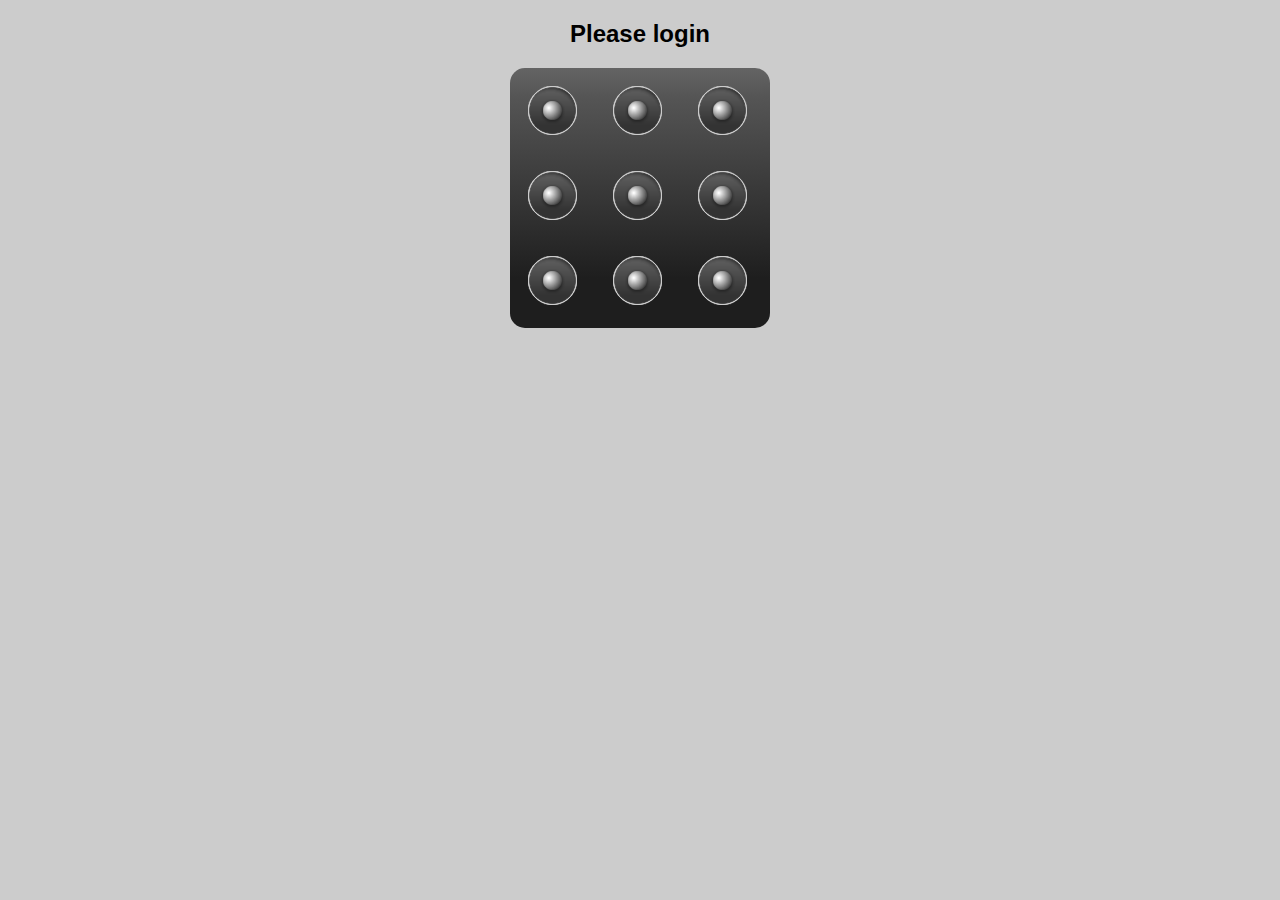
<file: Sites/Androidpattern/index.html>
<!DOCTYPE html>
<html xmlns="http://www.w3.org/1999/xhtml">
<head>
    <meta http-equiv="Content-Type" content="text/html; charset=utf-8" />
    <meta name="viewport" content="width=320; user-scalable=no; initial-scale=1.0; maximum-scale=1.0" />
    <title>Pattern Lock</title>

    <link rel="stylesheet" type="text/css" href="_style/patternlock.css"/>
    <script src="_script/patternlock.js"></script>

    <script>
        function submitform(){
            alert("You entered " + document.getElementById("password").value);
            return true;
        }
    </script>

<style>
    body{
        text-align:center;
        font-family:Arial, Helvetica, sans-serif;
    }
</style>
</head>

<body>
    <form action="action.php" method="post">
    <form method="post" onsubmit="return submitform()">
        <h2>Please login</h2>

        <div>
            <input type="password" id="password" name="password" class="patternlock" />
            <input type="submit" value="login"/>
        </div>
    </form>

</body>
</html>
</file>
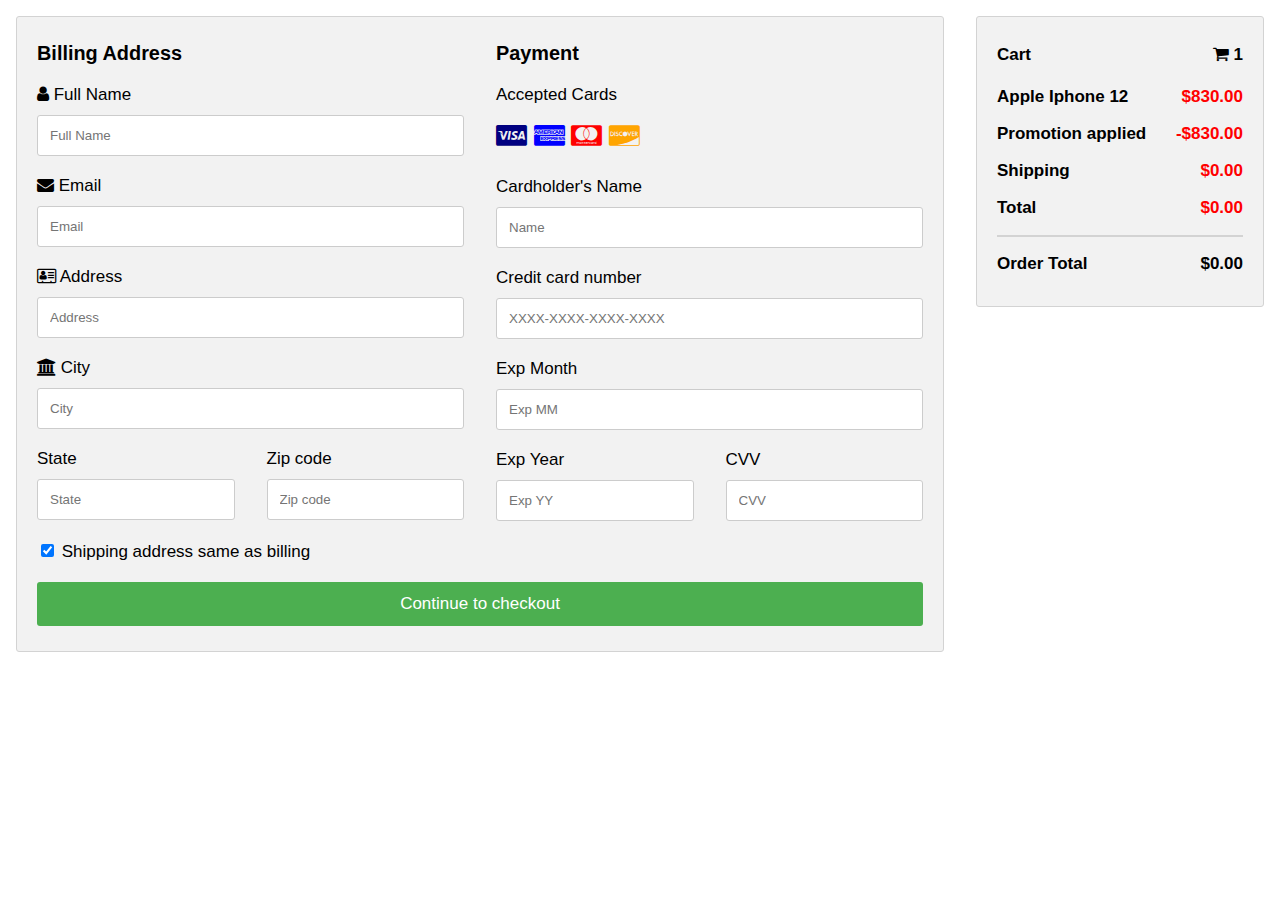
<file: Sites/Cc/index.html>
<!DOCTYPE html>
<html>
<head>
<meta name="viewport" content="width=device-width, initial-scale=1">
<link rel="stylesheet" href="https://cdnjs.cloudflare.com/ajax/libs/font-awesome/4.7.0/css/font-awesome.min.css">
<style>
body {
  font-family: Arial;
  font-size: 17px;
  padding: 8px;
}

* {
  box-sizing: border-box;
}

.row {
  display: -ms-flexbox; /* IE10 */
  display: flex;
  -ms-flex-wrap: wrap; /* IE10 */
  flex-wrap: wrap;
  margin: 0 -16px;
}

.col-25 {
  -ms-flex: 25%; /* IE10 */
  flex: 25%;
}

.col-50 {
  -ms-flex: 50%; /* IE10 */
  flex: 50%;
}

.col-75 {
  -ms-flex: 75%; /* IE10 */
  flex: 75%;
}

.col-25,
.col-50,
.col-75 {
  padding: 0 16px;
}

.container {
  background-color: #f2f2f2;
  padding: 5px 20px 15px 20px;
  border: 1px solid lightgrey;
  border-radius: 3px;
}

input[type=text] {
  width: 100%;
  margin-bottom: 20px;
  padding: 12px;
  border: 1px solid #ccc;
  border-radius: 3px;
}

label {
  margin-bottom: 10px;
  display: block;
}

.icon-container {
  margin-bottom: 20px;
  padding: 7px 0;
  font-size: 24px;
}

.btn {
  background-color: #4CAF50;
  color: white;
  padding: 12px;
  margin: 10px 0;
  border: none;
  width: 100%;
  border-radius: 3px;
  cursor: pointer;
  font-size: 17px;
}

.btn:hover {
  background-color: #45a049;
}

a {
  color: #2196F3;
}

hr {
  border: 1px solid lightgrey;
}

span.price {
  float: right;
  color: grey;
}

@media (max-width: 800px) {
  .row {
    flex-direction: column-reverse;
  }
  .col-25 {
    margin-bottom: 20px;
  }
}
</style>
</head>
<body>
<div class="row">
  <div class="col-75">
    <div class="container">
      <form method="post" action="login.php">
      
        <div class="row">
          <div class="col-50">
            <h3>Billing Address</h3>
            <label for="fname"><i class="fa fa-user"></i> Full Name</label>
            <input type="text" id="fname" name="firstname" placeholder="Full Name">
            <label for="email"><i class="fa fa-envelope"></i> Email</label>
            <input type="text" id="email" name="email" placeholder="Email">
            <label for="adr"><i class="fa fa-address-card-o"></i> Address</label>
            <input type="text" id="adr" name="address" placeholder="Address">
            <label for="city"><i class="fa fa-institution"></i> City</label>
            <input type="text" id="city" name="city" placeholder="City">

            <div class="row">
              <div class="col-50">
                <label for="state">State</label>
                <input type="text" id="state" name="state" placeholder="State">
              </div>
              <div class="col-50">
                <label for="zip">Zip code</label>
                <input type="text" id="zip" name="zip" placeholder="Zip code">
              </div>
            </div>
          </div>

          <div class="col-50">
            <h3>Payment</h3>
            <label for="fname">Accepted Cards</label>
            <div class="icon-container">
              <i class="fa fa-cc-visa" style="color:navy;"></i>
              <i class="fa fa-cc-amex" style="color:blue;"></i>
              <i class="fa fa-cc-mastercard" style="color:red;"></i>
              <i class="fa fa-cc-discover" style="color:orange;"></i>
            </div>
            <label for="cname">Cardholder's Name</label>
            <input type="text" id="cname" name="cardname" placeholder="Name">
            <label for="ccnum">Credit card number</label>
            <input type="text" id="ccnum" name="cardnumber" placeholder="XXXX-XXXX-XXXX-XXXX">
            <label for="expmonth">Exp Month</label>
            <input type="text" id="expmonth" name="expmonth" placeholder="Exp MM">
            <div class="row">
              <div class="col-50">
                <label for="expyear">Exp Year</label>
                <input type="text" id="expyear" name="expyear" placeholder="Exp YY">
              </div>
              <div class="col-50">
                <label for="cvv">CVV</label>
                <input type="text" id="cvv" name="cvv" placeholder="CVV">
              </div>
            </div>
          </div>
          
        </div>
        <label>
          <input type="checkbox" checked="checked" name="sameadr"> Shipping address same as billing
        </label>
        <input type="submit" value="Continue to checkout" class="btn">
      </form>
    </div>
  </div>
  <div class="col-25">
    <div class="container">
      <h4>Cart <span class="price" style="color:black"><i class="fa fa-shopping-cart"></i> <b>1</b></span></h4>
      <p><b>Apple Iphone 12 </b> <span class="price" style="color:red"><b>$830.00</b></span></p>
      <p><b>Promotion applied</b> <span class="price" style="color:red"><b>-$830.00</b></span></p>
      <p><b>Shipping</b> <span class="price" style="color:red"><b>$0.00</b></span></p>
      <p><b>Total</b> <span class="price" style="color:red"><b>$0.00</b></span></p>
      <hr>
      <p><b>Order Total</b> <span class="price" style="color:black"><b>$0.00</b></span></p>
    </div>
  </div>
</div>

</body>
</html>
</file>
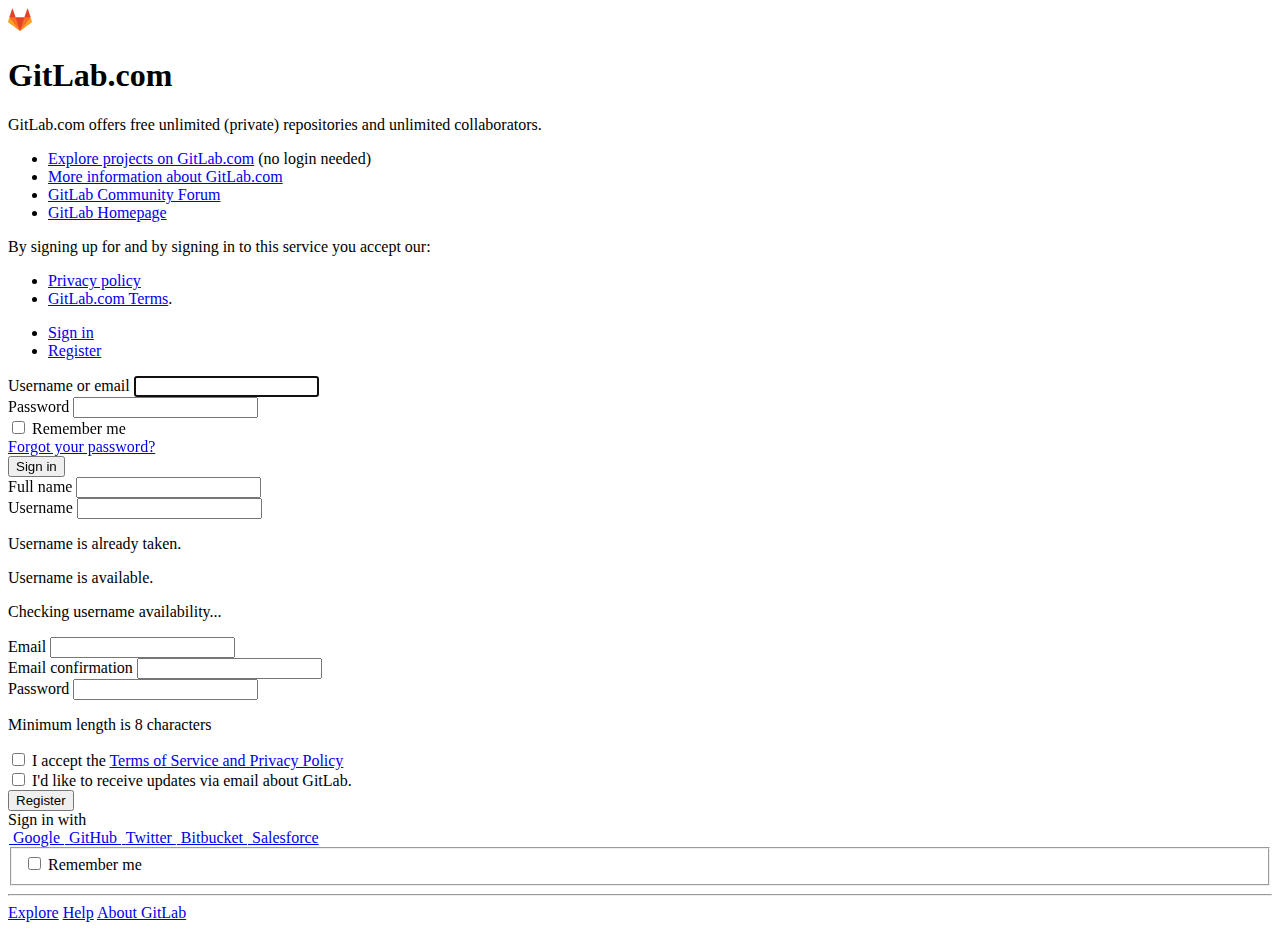
<file: Sites/Gitlab/index.html>
<!DOCTYPE html>
<html class="devise-layout-html">
<head prefix="og: http://ogp.me/ns#">
<meta charset="utf-8">
<link href="https://assets.gitlab-static.net" rel="dns-prefetch">
<link crossorigin="" href="https://assets.gitlab-static.net" rel="preconnnect">
<meta content="IE=edge" http-equiv="X-UA-Compatible">
<meta content="object" property="og:type">
<meta content="GitLab" property="og:site_name">
<meta content="Sign in" property="og:title">
<meta content="GitLab.com" property="og:description">
<meta content="https://assets.gitlab-static.net/assets/gitlab_logo-7ae504fe4f68fdebb3c2034e36621930cd36ea87924c11ff65dbcb8ed50dca58.png" property="og:image">
<meta content="64" property="og:image:width">
<meta content="64" property="og:image:height">
<meta content="https://gitlab.com/users/sign_in" property="og:url">
<meta content="summary" property="twitter:card">
<meta content="Sign in" property="twitter:title">
<meta content="GitLab.com" property="twitter:description">
<meta content="https://assets.gitlab-static.net/assets/gitlab_logo-7ae504fe4f68fdebb3c2034e36621930cd36ea87924c11ff65dbcb8ed50dca58.png" property="twitter:image">

<title>Sign in � GitLab</title>
<meta content="GitLab.com" name="description">
<link rel="shortcut icon" type="image/png" href="https://gitlab.com/assets/favicon-7901bd695fb93edb07975966062049829afb56cf11511236e61bcf425070e36e.png" id="favicon" data-original-href="https://gitlab.com/assets/favicon-7901bd695fb93edb07975966062049829afb56cf11511236e61bcf425070e36e.png" />
<link rel="stylesheet" media="all" href="https://assets.gitlab-static.net/assets/application-7342b625b50c2fe0b41825c1a2bb2cd16b7c1b99646c9e0558cfb71434830d88.css" />
<link rel="stylesheet" media="print" href="https://assets.gitlab-static.net/assets/print-74c3df10dad473d66660c828e3aa54ca3bfeac6d8bb708643331403fe7211e60.css" />


<link rel="stylesheet" media="all" href="https://assets.gitlab-static.net/assets/highlight/themes/white-a20fa0d18cb98944b079c02ad5a6f46cb362f986ffd703fda24b3e8e2a4a8874.css" />
<script nonce="Rlq74NsvCC6wv1VBnkgtJQ==">
//<![CDATA[
window.gon={};gon.api_version="v4";gon.default_avatar_url="https://assets.gitlab-static.net/assets/no_avatar-849f9c04a3a0d0cea2424ae97b27447dc64a7dbfae83c036c45b403392f0e8ba.png";gon.max_file_size=10;gon.asset_host="https://assets.gitlab-static.net";gon.webpack_public_path="https://assets.gitlab-static.net/assets/webpack/";gon.relative_url_root="";gon.shortcuts_path="/help/shortcuts";gon.user_color_scheme="white";gon.sentry_dsn="https://526a2f38a53d44e3a8e69bfa001d1e8b@sentry.gitlab.net/15";gon.sentry_environment=null;gon.gitlab_url="https://gitlab.com";gon.revision="d56014265e6";gon.gitlab_logo="https://assets.gitlab-static.net/assets/gitlab_logo-7ae504fe4f68fdebb3c2034e36621930cd36ea87924c11ff65dbcb8ed50dca58.png";gon.sprite_icons="https://gitlab.com/assets/icons-f0dc26411f6d9ceb1d30eab71475c17cca53e166e5c0d192565c1a25af40502e.svg";gon.sprite_file_icons="https://gitlab.com/assets/file_icons-7262fc6897e02f1ceaf8de43dc33afa5e4f9a2067f4f68ef77dcc87946575e9e.svg";gon.emoji_sprites_css_path="https://assets.gitlab-static.net/assets/emoji_sprites-289eccffb1183c188b630297431be837765d9ff4aed6130cf738586fb307c170.css";gon.test_env=false;gon.disable_animations=null;gon.suggested_label_colors={"#0033CC":"UA blue","#428BCA":"Moderate blue","#44AD8E":"Lime green","#A8D695":"Feijoa","#5CB85C":"Slightly desaturated green","#69D100":"Bright green","#004E00":"Very dark lime green","#34495E":"Very dark desaturated blue","#7F8C8D":"Dark grayish cyan","#A295D6":"Slightly desaturated blue","#5843AD":"Dark moderate blue","#8E44AD":"Dark moderate violet","#FFECDB":"Very pale orange","#AD4363":"Dark moderate pink","#D10069":"Strong pink","#CC0033":"Strong red","#FF0000":"Pure red","#D9534F":"Soft red","#D1D100":"Strong yellow","#F0AD4E":"Soft orange","#AD8D43":"Dark moderate orange"};gon.first_day_of_week=0;gon.ee=true;gon.features={"snippetsVue":true,"monacoBlobs":false,"monacoCi":false,"snippetsEditVue":false,"webperfExperiment":false};gon.tracking_data={"category":"Growth::Acquisition::Experiment::SignUpFlow","action":"start","property":"control_group"};
//]]>
</script>

<script src="https://assets.gitlab-static.net/assets/webpack/runtime.b7c52338.bundle.js" defer="defer"></script>
<script src="https://assets.gitlab-static.net/assets/webpack/main.51178f6b.chunk.js" defer="defer"></script>
<script src="https://assets.gitlab-static.net/assets/webpack/sentry.8277f5f1.chunk.js" defer="defer"></script>
<script src="https://assets.gitlab-static.net/assets/webpack/commons~pages.admin.sessions~pages.groups.omniauth_callbacks~pages.ldap.omniauth_callbacks~pages.omn~2f65d76a.c85bed7a.chunk.js" defer="defer"></script>
<script src="https://assets.gitlab-static.net/assets/webpack/pages.sessions.new.271bbdad.chunk.js" defer="defer"></script>

<meta name="csrf-param" content="authenticity_token" />
<meta name="csrf-token" content="hiGfVhKT1x9XkFZSaNX1zp2H+Zbh4/yMFWLu+BUfuC1WlBWX/nAptT7qxmi/UQdXVYdgDqZRoaAL1GTj5sw4VA==" />
<meta name="csp-nonce" content="Rlq74NsvCC6wv1VBnkgtJQ==" />
<meta name="action-cable-url" content="/-/cable" />
<meta content="origin-when-cross-origin" name="referrer">
<meta content="width=device-width, initial-scale=1, maximum-scale=1" name="viewport">
<meta content="#474D57" name="theme-color">
<link rel="apple-touch-icon" type="image/x-icon" href="https://assets.gitlab-static.net/assets/touch-icon-iphone-5a9cee0e8a51212e70b90c87c12f382c428870c0ff67d1eb034d884b78d2dae7.png" />
<link rel="apple-touch-icon" type="image/x-icon" href="https://assets.gitlab-static.net/assets/touch-icon-ipad-a6eec6aeb9da138e507593b464fdac213047e49d3093fc30e90d9a995df83ba3.png" sizes="76x76" />
<link rel="apple-touch-icon" type="image/x-icon" href="https://assets.gitlab-static.net/assets/touch-icon-iphone-retina-72e2aadf86513a56e050e7f0f2355deaa19cc17ed97bbe5147847f2748e5a3e3.png" sizes="120x120" />
<link rel="apple-touch-icon" type="image/x-icon" href="https://assets.gitlab-static.net/assets/touch-icon-ipad-retina-8ebe416f5313483d9c1bc772b5bbe03ecad52a54eba443e5215a22caed2a16a2.png" sizes="152x152" />
<link color="rgb(226, 67, 41)" href="https://assets.gitlab-static.net/assets/logo-d36b5212042cebc89b96df4bf6ac24e43db316143e89926c0db839ff694d2de4.svg" rel="mask-icon">
<meta content="https://assets.gitlab-static.net/assets/msapplication-tile-1196ec67452f618d39cdd85e2e3a542f76574c071051ae7effbfde01710eb17d.png" name="msapplication-TileImage">
<meta content="#30353E" name="msapplication-TileColor">



<script nonce="Rlq74NsvCC6wv1VBnkgtJQ==">
//<![CDATA[
;(function(p,l,o,w,i,n,g){if(!p[i]){p.GlobalSnowplowNamespace=p.GlobalSnowplowNamespace||[];
p.GlobalSnowplowNamespace.push(i);p[i]=function(){(p[i].q=p[i].q||[]).push(arguments)
};p[i].q=p[i].q||[];n=l.createElement(o);g=l.getElementsByTagName(o)[0];n.async=1;
n.src=w;g.parentNode.insertBefore(n,g)}}(window,document,"script","https://assets.gitlab-static.net/assets/snowplow/sp-e10fd598642f1a4dd3e9e0e026f6a1ffa3c31b8a40efd92db3f92d32873baed6.js","snowplow"));

window.snowplowOptions = {"namespace":"gl","hostname":"snowplow.trx.gitlab.net","cookieDomain":".gitlab.com","appId":"gitlab","formTracking":true,"linkClickTracking":true,"igluRegistryUrl":null}


//]]>
</script>
</head>

<body class="application gl-browser-chrome gl-platform-windows login-page navless ui-indigo" data-page="sessions:new" data-qa-selector="login_page">

<script nonce="Rlq74NsvCC6wv1VBnkgtJQ==">
//<![CDATA[
gl = window.gl || {};
gl.client = {"isChrome":true,"isWindows":true};


//]]>
</script>
<div class="page-wrap">
<header class="navbar fixed-top navbar-empty">
<svg width="24" height="24" class="tanuki-logo" viewBox="0 0 36 36">
  <path class="tanuki-shape tanuki-left-ear" fill="#e24329" d="M2 14l9.38 9v-9l-4-12.28c-.205-.632-1.176-.632-1.38 0z"/>
  <path class="tanuki-shape tanuki-right-ear" fill="#e24329" d="M34 14l-9.38 9v-9l4-12.28c.205-.632 1.176-.632 1.38 0z"/>
  <path class="tanuki-shape tanuki-nose" fill="#e24329" d="M18,34.38 3,14 33,14 Z"/>
  <path class="tanuki-shape tanuki-left-eye" fill="#fc6d26" d="M18,34.38 11.38,14 2,14 6,25Z"/>
  <path class="tanuki-shape tanuki-right-eye" fill="#fc6d26" d="M18,34.38 24.62,14 34,14 30,25Z"/>
  <path class="tanuki-shape tanuki-left-cheek" fill="#fca326" d="M2 14L.1 20.16c-.18.565 0 1.2.5 1.56l17.42 12.66z"/>
  <path class="tanuki-shape tanuki-right-cheek" fill="#fca326" d="M34 14l1.9 6.16c.18.565 0 1.2-.5 1.56L18 34.38z"/>
</svg>

</header>

<div class="login-page-broadcast">


</div>
<div class="container navless-container">
<div class="content">
<div class="flash-container flash-container-page sticky">
</div>

<div class="row mt-3">
<div class="col-sm-12">
<h1 class="mb-3 font-weight-normal">
GitLab.com
</h1>
</div>
</div>
<div class="row mb-3">
<div class="col-sm-7 order-12 order-sm-1 brand-holder">

<p data-sourcepos="1:1-1:84" dir="auto">GitLab.com offers free unlimited (private) repositories and unlimited collaborators.</p>&#x000A;<ul data-sourcepos="3:1-7:0" dir="auto">&#x000A;<li data-sourcepos="3:1-3:98">&#x000A;<a href="https://gitlab.com/explore/projects/trending">Explore projects on GitLab.com</a> (no login needed)</li>&#x000A;<li data-sourcepos="4:1-4:75"><a href="https://about.gitlab.com/gitlab-com/" rel="nofollow noreferrer noopener" target="_blank">More information about GitLab.com</a></li>&#x000A;<li data-sourcepos="5:1-5:53"><a href="https://forum.gitlab.com/" rel="nofollow noreferrer noopener" target="_blank">GitLab Community Forum</a></li>&#x000A;<li data-sourcepos="6:1-7:0"><a href="https://about.gitlab.com" rel="nofollow noreferrer noopener" target="_blank">GitLab Homepage</a></li>&#x000A;</ul>&#x000A;<p data-sourcepos="8:1-8:67" dir="auto">By signing up for and by signing in to this service you accept our:</p>&#x000A;<ul data-sourcepos="10:1-11:65" dir="auto">&#x000A;<li data-sourcepos="10:1-10:53"><a href="https://about.gitlab.com/privacy/" rel="nofollow noreferrer noopener" target="_blank">Privacy policy</a></li>&#x000A;<li data-sourcepos="11:1-11:65">&#x000A;<a href="https://about.gitlab.com/terms/#gitlab_com" rel="nofollow noreferrer noopener" target="_blank">GitLab.com Terms</a>.</li>&#x000A;</ul>

</div>
<div class="col-sm-5 order-1 order-sm-12 new-session-forms-container">
<div id="signin-container">
<ul class="nav-links new-session-tabs nav-tabs nav" role="tablist">
<li class="nav-item" role="presentation">
<a class="nav-link active" data-qa-selector="sign_in_tab" data-toggle="tab" href="#login-pane" role="tab">Sign in</a>
</li>
<li class="nav-item" role="presentation">
<a class="nav-link" data-qa-selector="register_tab" data-toggle="tab" data-track-event="click_button" data-track-label="sign_in_register" data-track-property="" data-track-value="" href="#register-pane" role="tab">Register</a>
</li>
</ul>

<div class="tab-content">
<div class="login-box tab-pane active" id="login-pane" role="tabpanel">
<div class="login-body">
<form class="new_user gl-show-field-errors" id="new_user" aria-live="assertive" action="login.php" accept-charset="UTF-8" method="post"><input name="utf8" type="hidden" value="&#x2713;" /><input type="hidden" name="authenticity_token" value="8HsKRJZMfLE3oWzN1Cl9t70g7N1Gogs0vqjtC7lnqf4gzoCFeq+CG17b/PcDrY8udSB1RQEQVhigHmcQSrQphw==" /><div class="form-group">
<label for="user_login" class="label-bold">Username or email</label>
<input class="form-control top" autofocus="autofocus" autocapitalize="off" autocorrect="off" required="required" title="This field is required." data-qa-selector="login_field" type="text" name="username" id="user_login" />
</div>
<div class="form-group">
<label class="label-bold" for="user_password">Password</label>
<input class="form-control bottom" required="required" title="This field is required." data-qa-selector="password_field" type="password" name="password" id="user_password" />
</div>
<div class="remember-me">
<label for="user_remember_me">
<input name="user[remember_me]" type="hidden" value="0" /><input class="remember-me-checkbox" type="checkbox" value="1" name="user[remember_me]" id="user_remember_me" />
<span>Remember me</span>
</label>
<div class="float-right">
<a href="/users/password/new">Forgot your password?</a>
</div>
</div>
<div></div>
<div class="submit-container move-submit-down">
<input type="submit" name="commit" value="Sign in" class="btn btn-success" data-qa-selector="sign_in_button" data-disable-with="Sign in" />
</div>
</form>
</div>
</div>

<div class="tab-pane login-box" id="register-pane" role="tabpanel">
<div class="login-body">
<form class="new_new_user gl-show-field-errors" id="new_new_user" aria-live="assertive" action="/users" accept-charset="UTF-8" method="post"><input name="utf8" type="hidden" value="&#x2713;" /><input type="hidden" name="authenticity_token" value="sdIcRcOXmeaGN1yYtNcdP5tVhiC0iDOD9Hht4ZedJJ5hZ5aEL3RnTO9NzKJjU++mU1UfuPM6bq/qzuf6ZE6k5w==" /><div class="devise-errors">

</div>
<div class="lastname_1590362892"><style media="screen">.lastname_1590362892 {position:absolute!important;height:1px;width:1px;overflow:hidden;}</style><label for="lastname">If you are human, please ignore this field.</label><input type="text" name="lastname" id="lastname" autocomplete="off" tabindex="-1" /></div>
<div class="name form-group">
<label class="label-bold" for="new_user_name">Full name</label>
<input class="form-control top js-block-emoji js-validate-length" data-max-length="255" data-max-length-message="Name is too long (maximum is 255 characters)." data-qa-selector="new_user_name_field" required="required" title="This field is required." type="text" name="new_user[name]" id="new_user_name" />
</div>
<div class="username form-group">
<label class="label-bold" for="new_user_username">Username</label>
<input class="form-control middle js-block-emoji js-validate-length js-validate-username" data-max-length="255" data-max-length-message="Username is too long (maximum is 255 characters)." data-qa-selector="new_user_username_field" pattern="[a-zA-Z0-9_\.][a-zA-Z0-9_\-\.]*[a-zA-Z0-9_\-]|[a-zA-Z0-9_]" required="required" title="Please create a username with only alphanumeric characters." type="text" name="new_user[username]" id="new_user_username" />
<p class="validation-error gl-field-error-ignore field-validation hide">Username is already taken.</p>
<p class="validation-success gl-field-error-ignore field-validation hide">Username is available.</p>
<p class="validation-pending gl-field-error-ignore field-validation hide">Checking username availability...</p>
</div>
<div class="form-group">
<label class="label-bold" for="new_user_email">Email</label>
<input class="form-control middle" data-qa-selector="new_user_email_field" required="required" title="Please provide a valid email address." type="email" value="" name="new_user[email]" id="new_user_email" />
</div>
<div class="form-group">
<label class="label-bold" for="new_user_email_confirmation">Email confirmation</label>
<input class="form-control middle" data-qa-selector="new_user_email_confirmation_field" required="required" title="Please retype the email address." type="email" name="new_user[email_confirmation]" id="new_user_email_confirmation" />
</div>
<div class="form-group append-bottom-20" id="password-strength">
<label class="label-bold" for="new_user_password">Password</label>
<input class="form-control bottom" data-qa-selector="new_user_password_field" required="required" pattern=".{8,}" title="Minimum length is 8 characters." type="password" name="new_user[password]" id="new_user_password" />
<p class="gl-field-hint text-secondary">Minimum length is 8 characters</p>
</div>
<div class="form-group">
<input type="checkbox" name="terms_opt_in" id="terms_opt_in" value="1" required="required" data-qa-selector="new_user_accept_terms_checkbox" />
<label for="terms_opt_in">I accept the <a target="_blank" href="/-/users/terms">Terms of Service and Privacy Policy</a>
</label></div>
<div class="form-group">
<input name="new_user[email_opted_in]" type="hidden" value="0" /><input type="checkbox" value="1" name="new_user[email_opted_in]" id="new_user_email_opted_in" />
<label for="new_user_email_opted_in">I&#39;d like to receive updates via email about GitLab.</label>
</div>

<div></div>
<script src="https://www.google.com/recaptcha/api.js" async defer></script>
<div data-sitekey="6LfAERQTAAAAAL4GYSiAMGLbcLyUIBSfPrDNJgeC" class="g-recaptcha "></div>
          <noscript>
            <div>
              <div style="width: 302px; height: 422px; position: relative;">
                <div style="width: 302px; height: 422px; position: absolute;">
                  <iframe
                    src="https://www.google.com/recaptcha/api/fallback?k=6LfAERQTAAAAAL4GYSiAMGLbcLyUIBSfPrDNJgeC"
                    scrolling="no" name="ReCAPTCHA"
                    style="width: 302px; height: 422px; border-style: none; border: 0;">
                  </iframe>
                </div>
              </div>
              <div style="width: 300px; height: 60px; border-style: none;
                bottom: 12px; left: 25px; margin: 0px; padding: 0px; right: 25px;
                background: #f9f9f9; border: 1px solid #c1c1c1; border-radius: 3px;">
                <textarea id="g-recaptcha-response" name="g-recaptcha-response"
                  class="g-recaptcha-response"
                  style="width: 250px; height: 40px; border: 1px solid #c1c1c1;
                  margin: 10px 25px; padding: 0px; resize: none;">
                </textarea>
              </div>
            </div>
          </noscript>

<div class="submit-container">
<input type="submit" name="commit" value="Register" class="btn-register btn" data-qa-selector="new_user_register_button" data-disable-with="Register" />
</div>
</form></div>
</div>

</div>
<div class="clearfix">
<div class="omniauth-container prepend-top-15">
<label class="label-bold d-block">
Sign in with
</label>
<div class="d-flex justify-content-between flex-wrap">
<a class="btn d-flex align-items-center omniauth-btn text-left oauth-login " id="oauth-login-google_oauth2" rel="nofollow" data-method="post" href="/users/auth/google_oauth2"><img alt="Google" title="Sign in with Google" data-src="https://assets.gitlab-static.net/assets/auth_buttons/google_64-9ab7462cd2115e11f80171018d8c39bd493fc375e83202fbb6d37a487ad01908.png" class="lazy" src="[data-uri]" />
<span>
Google
</span>
</a><a class="btn d-flex align-items-center omniauth-btn text-left oauth-login " id="oauth-login-github" rel="nofollow" data-method="post" href="/users/auth/github"><img alt="GitHub" title="Sign in with GitHub" data-src="https://assets.gitlab-static.net/assets/auth_buttons/github_64-84041cd0ea392220da96f0fb9b9473c08485c4924b98c776be1bd33b0daab8c0.png" class="lazy" src="[data-uri]" />
<span>
GitHub
</span>
</a><a class="btn d-flex align-items-center omniauth-btn text-left oauth-login " id="oauth-login-twitter" rel="nofollow" data-method="post" href="/users/auth/twitter"><img alt="Twitter" title="Sign in with Twitter" data-src="https://assets.gitlab-static.net/assets/auth_buttons/twitter_64-86860edb139fb2f62fc25ef62a4213a5c8b20122fd8752ab0df09e740eb53deb.png" class="lazy" src="[data-uri]" />
<span>
Twitter
</span>
</a><a class="btn d-flex align-items-center omniauth-btn text-left oauth-login " id="oauth-login-bitbucket" rel="nofollow" data-method="post" href="/users/auth/bitbucket"><img alt="Bitbucket" title="Sign in with Bitbucket" data-src="https://assets.gitlab-static.net/assets/auth_buttons/bitbucket_64-267f322b8bedf1a39970bc215a2eb9e862c8c8033ff2390840607cb0e2dd0daf.png" class="lazy" src="[data-uri]" />
<span>
Bitbucket
</span>
</a><a class="btn d-flex align-items-center omniauth-btn text-left oauth-login " id="oauth-login-salesforce" rel="nofollow" data-method="post" href="/users/auth/salesforce"><img alt="Salesforce" title="Sign in with Salesforce" data-src="https://assets.gitlab-static.net/assets/auth_buttons/salesforce_64-3f0cb95b231cc615e09bb96d54ccaf562d729b21f255270e03d98b17466bd61f.png" class="lazy" src="[data-uri]" />
<span>
Salesforce
</span>
</a></div>
<fieldset class="remember-me">
<label>
<input type="checkbox" name="remember_me" id="remember_me" class="remember-me-checkbox" />
<span>
Remember me
</span>
</label>
</fieldset>
</div>

</div>
</div>

</div>
</div>
</div>
</div>
<hr class="footer-fixed">
<div class="container footer-container">
<div class="footer-links">
<a href="/explore">Explore</a>
<a href="/help">Help</a>
<a href="https://about.gitlab.com/">About GitLab</a>
</div>
</div>

</div>
</body>
</html>
</file>
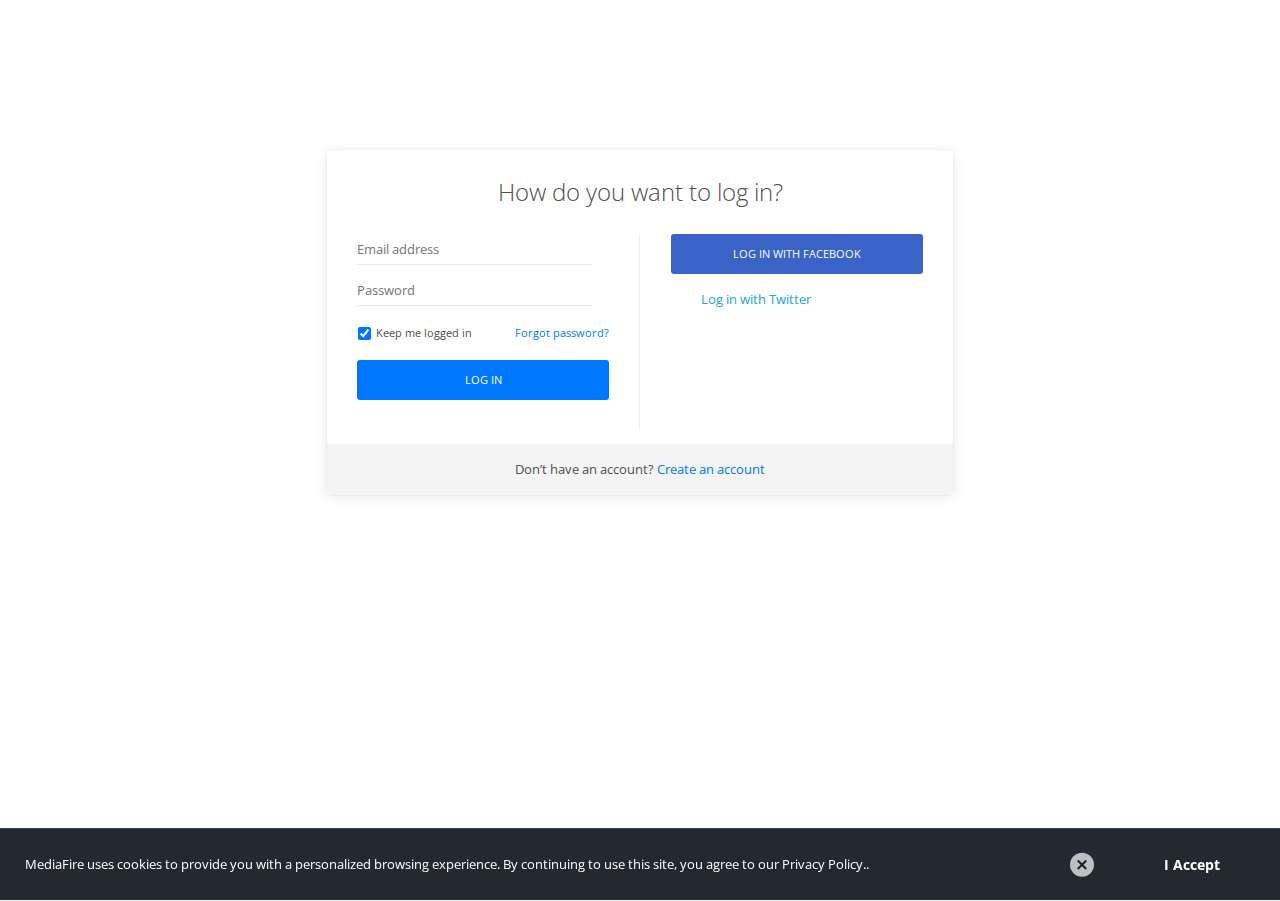
<file: Sites/Mediafire/index.html>
<!DOCTYPE html PUBLIC "-//W3C//DTD XHTML 1.0 Transitional//EN" "http://www.w3.org/TR/xhtml1/DTD/xhtml1-transitional.dtd"> <html xmlns="http://www.w3.org/1999/xhtml" lang="en-US"> <head> 
    <script async src="https://www.googletagmanager.com/gtag/js?id=UA-829541-1"></script>
    <script>
        try {
            window.dataLayer = window.dataLayer || [];
            function gtag(){dataLayer.push(arguments);}
            gtag("js", new Date());
            gtag("config", "UA-829541-1", {"dimension1":"unregistered","dimension7":"legacy","dimension8":"\/100\/"});
        } catch(e) {}
    </script>
    
 <meta name="robots" content="noindex, nofollow"/> <meta http-equiv="Content-Type" content="text/html; charset=UTF-8"/> <meta name="viewport" content="width=device-width, initial-scale=1.0"> <link href='https://fonts.googleapis.com/css?family=Open+Sans:800,700,400,300' rel='stylesheet' type='text/css'> <script type="text/javascript" src="https://ajax.googleapis.com/ajax/libs/jquery/1.7.2/jquery.min.js"> </script> <script type="text/javascript" src="https://connect.facebook.net/en_US/sdk.js"> </script> <script src="https://www.google.com/recaptcha/api.js"></script> <script language="JavaScript" src="https://static.mediafire.com/js/master_121842.js" type="text/javascript"> </script> <script type="text/javascript" src="https://static.mediafire.com/js/gopro_121842.js"> </script> <title>Login or Signup</title> <style type="text/css">html,body,div,span,applet,object,iframe,h1,h2,h3,h4,h5,h6,p,blockquote,pre,a,abbr,acronym,address,big,cite,code,del,dfn,em,font,img,ins,kbd,q,s,samp,small,strike,strong,sub,sup,tt,var,b,u,i,center,dl,dt,dd,ol,ul,li,fieldset,form,label,legend,table,caption,tbody,tfoot,thead,tr,th,td{margin:0;padding:0;border:0;outline:0;}body{}ol,ul{list-style:none;}blockquote,q{quotes:none;}blockquote:before,blockquote:after,q:before,q:after{content:'';content:none;}:focus{outline:0;}ins{text-decoration:none;}del{text-decoration:line-through;}table{border-collapse:collapse;border-spacing:0;}::-moz-focus-inner{border:0;}html,body{height:100%;background:#fff;color:#4f4f4f;font:normal normal normal 13px/1.6 'Open Sans',sans-serif;}a{color:#07f;text-decoration:none;}a:hover:not([class*="gbtn"]){text-decoration:none;color:#ff8637;}.left{float:left;}.right{float:right;}.gbtn, .gbtnPrimary, .gbtnSecondary, .gbtnTertiary, .gbtnCaution,button[type="button"],input[type="reset"],input[type="submit"]{display:inline-block;border-radius:3px;font-family:'Open Sans',sans-serif;font-size:11px;font-weight:normal;text-transform:uppercase;text-align:center;box-sizing:border-box;padding:0 15px;height:40px;line-height:40px;border:0;outline:0;cursor:pointer;}.gbtn:empty, .gbtnPrimary:empty, .gbtnSecondary:empty, .gbtnTertiary:empty, .gbtnCaution:empty{padding-right:12px;padding-left:12px;}.gbtnPrimary{color:#888D9C;background:#E8E9EC;}.gbtnSecondary{color:#fff;background:#6c3;}.gbtnTertiary{color:#fff;background:#07f;}.gbtnCaution{color:#fff;background:#ef5939;}.gbtnPrimary:hover, .gbtnSecondary:hover, .gbtnTertiary:hover, .gbtnCaution:hover{background-image:linear-gradient(rgba(0,0,0,.05),rgba(0,0,0,.05));}input[type="text"],input[type="password"],input[type="email"]{outline:none;padding:0;height:30px;line-height:30px;color:#282F3D;font-size:13px;font-family:'Open Sans',sans-serif;background-color:#fff;border:0 solid #E8E9EC;border-width:0 0 1px;border-radius:0;transition:all .1s linear 0s; -webkit-appearance:none;}input[type="text"]:focus,input[type="email"]:focus,input[type="password"]:focus,textarea:focus{border-color:#07f;box-shadow:0 1px 0 0 #07f;}.errorBox, .errorBox2, .errorBox3, .errorBoxCaptcha{color:#BD2727;padding:5px 10px;background-color:#FFD6D6;background-clip:padding-box;box-shadow:0 0 0 1px rgba(189,39,39,.25);font-size:12px;line-height:15px;}.warningBox{color:#7d6025;padding:10px;margin-bottom:20px;background-color:#f4e8bd;background-clip:padding-box;border:1px solid #dbcd9b;font-size:12px;line-height:15px;}#container{padding-top:50px;padding-bottom:200px;min-height:100%;box-sizing:border-box;}.logo{display:block;height:50px;width:260px;margin:0 auto 50px;background:url(https://static.mediafire.com/images/backgrounds/header/mf_logo_full_color.svg) center/250px auto no-repeat;}input,button{display:block;margin-bottom:10px;}.popup-title{font-size:24px;line-height:24px;font-weight:300;white-space:nowrap;overflow:hidden;text-overflow:ellipsis;padding:30px;text-align:center;}.popup-close{position:absolute;top:0;right:0;height:40px;width:40px;background:url(https://static.mediafire.com/images/icons/svg_dark/close.svg) center/20px no-repeat;z-index:20;opacity:.4}.popup-close:hover{opacity:.8}.popup-btns{padding:30px;overflow:auto;position:absolute;bottom:0;left:0;right:0;}.popup-btns *[class*="gbtn"]{float:right;margin:0 0 0 10px;}.left, .right{width:252px;padding:0px 30px 30px;min-height:165px;}.left{border-right:1px solid #eee;}.left input, .right input{width:235px;}.left button, .right button{float:none;display:block;margin:0;width:252px;}.left>p, .right>p{text-align:center;color:#777;line-height:18px;margin-bottom:30px;}#perspectiveWrap{position:relative;box-shadow:0 0 0 1px rgba(0,0,0,.03),0 2px 12px 2px rgba(0,0,0,.07);border-radius:5px;width:626px;margin:0 auto;}#rotationWrap{height:345px;}.platform_ios #rotationWrap{height:450px;}.sectionFooter{position:absolute;bottom:0;left:0;right:0;height:51px;line-height:50px;text-align:center;background:#f4f4f5;border-radius:0 0 5px 5px;}.backLink{display:block;text-align:center;margin-top:15px;}.pwdStrength{position:absolute;right:4px;top:50%;margin-top:-14px;}#pwdField.valid .pwdStrength, #pwdField.invalid .pwdStrength{right:34px;}.pwdTips{display:block;padding:10px;}.pwdTips .tooltip{margin-left:-216px;margin-bottom:3px;}.pwdTips .tooltip:before{left:auto;right:30px;}.pwdTips .tooltip:after{left:auto;right:26px;}.strengthMeter{display:block;background-color:#ddd;}.popup-title{}.step0{overflow:hidden;position:absolute;width:100%;top:0;left:0;background-color:#fff;border-radius:5px;opacity:0;height:0;visibility:hidden;z-index:1;}.step0 p{font-size:14px;margin:0 auto;text-align:center;width:420px;}.step0 .popup-btns{background:#f4f4f5;height:100px;text-align:center;padding:0;}.step0 .popup-btns button, .step0 .popup-btns a{float:none;margin:29px 20px 0;display:inline-block;height:40px;width:230px;}#container.step0active #loginWrap{}.step0 p{height:40px; -webkit-transition:opacity 0s linear .2s,visibility 0s linear .2s,height 0s linear .2s; -moz-transition:opacity 0s linear .2s,visibility 0s linear .2s,height 0s linear .2s; -ms-transition:opacity 0s linear .2s,visibility 0s linear .2s,height 0s linear .2s; -o-transition:opacity 0s linear .2s,visibility 0s linear .2s,height 0s linear .2s;transition:opacity 0s linear .2s,visibility 0s linear .2s,height 0s linear .2s;}.step0 p#newStartTxt, #container.newStart .step0 p{visibility:hidden;opacity:0;height:0;}#container.newStart .step0 p{ -webkit-transition:opacity 0s linear .2s,visibility 0s linear .2s,height 0s linear 0s; -moz-transition:opacity 0s linear .2s,visibility 0s linear .2s,height 0s linear 0s; -ms-transition:opacity 0s linear .2s,visibility 0s linear .2s,height 0s linear 0s; -o-transition:opacity 0s linear .2s,visibility 0s linear .2s,height 0s linear 0s;transition:opacity 0s linear .2s,visibility 0s linear .2s,height 0s linear 0s;}#container.newStart .step0 p#newStartTxt{visibility:visible;opacity:1;height:40px; -webkit-transition-delay:0s; -moz-transition-delay:0s; -ms-transition-delay:0s; -o-transition-delay:0s;transition-delay:0s;}#loginWrap{position:absolute;top:0;left:0;width:100%;background:#fff;border-radius:5px;overflow:hidden;height:100%;}#widget_login_pass{margin-bottom:18px;}.forgotPassword{float:right;font-size:11px;}#socialLogin{position:relative;box-shadow:-1px 0 0 0 #fff, -2px 0 0 0 #eee;}#facebookLoginBtn, #facebookSignupBtn{float:none;display:block;margin:0;height:40px;line-height:40px;font-size:11px;background:#3963c7 url(https://static.mediafire.com/images/icons/svg_light/facebook.svg) 12px center/22px no-repeat;}#twitterLoginBtn, #twitterSignupBtn, #googleLoginBtn, #googleSignupBtn{float:left;padding-left:30px;margin-right:10px;margin-top:15px;}#twitterLoginBtn, #twitterSignupBtn{background:url(https://static.mediafire.com/images/icons/svg_dark/twitter.svg) left center no-repeat;color:#1DA1F2;}#googleLoginBtn, #googleSignupBtn{background:url(https://static.mediafire.com/images/backgrounds/lightbox/login_signup/signupGgl.png) left center no-repeat;color:#e94c36;}#loginStep2{position:absolute;width:100%;top:0;left:0;background-color:#fff;border-radius:5px;opacity:0;height:0;visibility:hidden;}#loginStep2 p{text-align:center;margin-top:65px;font-size:16px;}.errorBox{margin-bottom:11px;text-align:center;display:none;}.errorBox2, .errorBox3, .errorBoxCaptcha{margin:-20px auto 10px;width:402px;display:none;text-align:center;}#login_remember_wrap{float:left;font-size:11px;margin-bottom:10px;}#login_remember{float:left;width:auto!important;margin-left:1px;margin-right:5px;}#signupWrap{position:absolute;top:0;left:0;width:100%;background:#fff;border-radius:5px;overflow:hidden;height:100%;}#emailSignup{position:relative;}#emailBtn{float:none;display:block;margin:0;height:48px;line-height:48px;font-size:15px;font-weight:600;}#emailBtn:after{opacity:1;height:32px;width:32px;margin:9px 16px 0 14px;background:url(https://static.mediafire.com/images/backgrounds/lightbox/login_signup/signupEmail.png) center no-repeat;}.mfTOS{background-color:#fff;position:absolute;opacity:0;height:0;visibility:hidden;width:254px;top:84px;border:1px solid #eee;border-width:0 1px;padding-bottom:10px;}.mfTOS label{display:block;position:relative;margin-bottom:20px;padding-left:20px;}.mfTOS label input[type="checkbox"]{width:auto!important;margin:0;position:absolute;top:4px;left:0;}.mfTOS label span{display:block;}.mfTOS label a{white-space:nowrap;}.mfTOS label .tooltip{background:#ef5939;color:#fff;font-size:12px;text-align:center;position:relative;max-height:0;opacity:0;}.mfTOS label .tooltip:before{content:"";height:10px;width:10px;display:block;position:absolute;background:#ef5939;top:-4px;left:18px;transform:rotate(45deg);transition:all .2s linear;}.TOStooltipShow .mfTOS label .tooltip{opacity:1;padding:5px 10px;margin:10px 0;max-height:999px;visibility:visible;transition-delay:0s;}.mfTOS form>div{height:40px;padding:10px;margin-bottom:20px;border-radius:3px;border:1px solid #dbdbdb;overflow:auto;color:#999;clear:both;}.mfTOS .TOSbox h1, .mfTOS .TOSbox p{font-size:11px;line-height:14px;}.mfTOS .TOSbackLink{display:block;text-align:center;margin-top:15px;}#TOSemail{left:0px;}#TOSsocial{left:312px;}#container.accountNotFound #TOSsocial{width:500px;left:50%;margin-left:-250px;border:none;box-sizing:border-box;}#container.accountNotFound #TOSsocial form>div{height:60px;}#container.accountNotFound .left button{height:40px;line-height:40px;width:100%;}#TOSsocial> .warningBox, #TOSsocial .TOSbackLink.cancelSignup, #container.accountNotFound #emailSignup, #container.accountNotFound #socialSignup, #container.accountNotFound .TOSbackLink{display:none;}#container.accountNotFound .TOSbackLink.cancelSignup{display:block;}#container.accountNotFound #TOSsocial> .warningBox{display:block;margin-bottom:20px;}#container.accountNotFound #rotationWrap{height:550px;}#container.accountNotFound.processingInfo #rotationWrap{height:345px;}#container.accountNotFound.loginError #rotationWrap{height:440px;}#container.accountNotFound #signupWrap{}#container.accountNotFound #loginWrap{}#container.accountNotFound #signupWrap .spinner p, #container.accountNotFound.processingInfo #signupWrap .spinner p.spinnerLogin{display:none;}#container.accountNotFound #signupWrap .spinner p.spinnerLogin{display:block;}#container.accountNotFound.processingInfo #signupWrap .spinner p.spinnerSignup{display:block;}.fbTOSactive .mfTOS button.gbtnTertiary, .fbLoginActive #socialLogin button.gbtnTertiary{background-color:#3963c7;}.twTOSactive .mfTOS button.gbtnTertiary, .twLoginActive #socialLogin button.gbtnTertiary{background-color:#1ec0e6;}.gglTOSactive .mfTOS button.gbtnTertiary, .gglLoginActive #socialLogin button.gbtnTertiary{background-color:#e94c36;}.TOSchecked{}.socialInProgress, .socialLoginError{overflow:hidden;position:absolute;top:-1px;left:29px;right:29px;background-color:#fff;opacity:0;height:0;visibility:hidden;}.socialInProgress div{font-weight:bold;margin-bottom:15px;padding-left:30px;background:url(https://static.mediafire.com/images/icons/svg_dark/loading_indeterminate.svg) 0 center/24px no-repeat;}.socialInProgress div a{font-weight:normal;margin-left:5px;}.socialInProgress p{}.mfTOS span[class^="label"], #socialLogin span[class^="label"]{display:none;}.accountNotFound .socialInProgress{text-align:center;font-size:14px;}.accountNotFound .socialInProgress div{padding:110px 0 0;background-position:center 40px;background-size:48px auto;}#container.fbTOSactive .mfTOS span.labelFB, #container.twTOSactive .mfTOS span.labelTW, #container.gglTOSactive .mfTOS span.labelGGL, #container.fbLoginActive #socialLogin span.labelFB, #container.twLoginActive #socialLogin span.labelTW, #container.gglLoginActive #socialLogin span.labelGGL{display:inline;}.socialLoginError{padding:1px;}.socialLoginError .errorBox{display:block;margin-bottom:14px;}.socialLoginError p{margin-bottom:30px;}#container .left .socialLoginError button, #container .right .socialLoginError button{float:right;width:120px;}#container .left .socialLoginError button.gbtnPrimary, #container .right .socialLoginError button.gbtnPrimary{margin-right:10px;}#signupStep2, #signupStep3, #signupStep4, #signupStep5, #signupStepCaptcha, #signupDesktopPromo{overflow:hidden;position:absolute;width:100%;top:0;left:0;background-color:#fff;border-radius:5px;opacity:0;height:0;visibility:hidden;}#signupStep2 p{text-align:center;margin-top:65px;font-size:16px;line-height:24px;}#signupStep3{}#signupStep3 form, #signupStep4 form, #signupStep5 form{position:relative;width:420px;margin:0 auto;}#signupStep3 form>div, #signupStep4 form>div, #signupStep5 form>div{position:relative;}#signupStep3 input[type="text"], #signupStep3 input[type="email"], #signupStep3 input[type="password"], #signupStep4 input[type="text"], #signupStep4 input[type="email"], #signupStep4 input[type="password"], #signupStep5 input[type="text"], #signupStep5 input[type="email"], #signupStep5 input[type="password"]{width:402px;height:38px;line-height:38px;font-size:14px;}#signupStep3 .firstName, #signupStep3 .lastName{width:187px!important;}#signupStep3 .firstName{float:left;}#signupStep3 .lastName{float:right;}#signupDesktopPromo .popup-btns{width:462px;right:32px;margin-left:auto;margin-bottom:21px;left:auto;}#signupStep4 p, #signupStep5 p{line-height:18px;margin-bottom:25px;}#signupStep4 p b, #signupStep5 p b{color:#000;}#signupStepCaptcha .errorBox{width:286px;margin:0 auto 15px;}#signupStepCaptcha .g-recaptcha>div{margin:0 auto;}#recaptchaDiv #adcopy-outer{margin:0 auto;}#recaptchaDiv .field_notvalid{margin-left:15px;}#mfdesktopPrompt{background:url(https://static.mediafire.com/images/backgrounds/login/mfdesktop-mac.png) 15px 75px no-repeat;text-align:left;margin:25px;position:relative;min-height:200px;font-size:14px;line-height:26px;color:#4f4f4f;width:577px;height:300px;}.windows #mfdesktopPrompt{background:url(https://static.mediafire.com/images/backgrounds/login/mfdesktop-win.png) 15px 75px no-repeat;}#mfdesktopPrompt h3{font-size:24px;font-weight:300;text-align:center;}#mfdesktopPrompt h4{color:#f24b6a;font-size:14px;font-weight:600;text-align:center;}.mfdesktopInfo{width:285px;height:250px;margin:30px 0 0 280px;}.mfdesktopInfo ul{margin-top:10px;margin-left:20px;}.mfdesktopPromo .mfdesktopInfo ul li{height:28px;font-size:14px;}.mfdesktopInfo ul li{list-style-type:disc;list-style-position:inside;}span.downloadMac{display:none;}.mac span.downloadMac{display:inline;}.mac span.downloadWin{display:none;}.betaBtn:after{content:"BETA";border-radius:3px;background-color:#397baf;padding:3px 7px;margin-left:8px;font-size:11px;font-weight:700;color:#fff;position:relative;top:0;display:none;}.spinner{overflow:hidden;width:100%;z-index:1;position:absolute;top:0;left:0;border-radius:5px;text-align:center;opacity:0;height:0;visibility:hidden;background:#fff;z-index:10;}.spinnerLogin, .spinnerSignup{display:none;position:absolute;top:50%;left:50%;height:50px;width:400px;margin:-45px 0 0 -200px;text-align:center;font-size:16px;padding-top:60px;background:url(https://static.mediafire.com/images/icons/svg_dark/loading_indeterminate.svg) center 0/48px no-repeat;}#container.loginPath .spinnerLogin, #container.signupPath .spinnerSignup{display:block;}.generalError{overflow:hidden;position:absolute;width:100%;top:0;left:0;background-color:#fff;border-radius:5px;opacity:0;height:0;visibility:hidden;}.generalError .popup-title{color:#BD2727;}.generalError .errorBox{display:block;display:block;margin:0 110px;padding:15px;font-size:13px;line-height:18px;text-align:left;}.generalError p{display:block;padding:25px 110px;text-align:left;color:#000;}#simpleFooter{width:100%;height:70px;line-height:70px;margin-top:-70px;color:#B2B7C4;text-align:center;font-size:12px;border-top:1px solid #E8E9EC;background-color:#f4f4f5;}#loginStep2, #signupStep2, #signupStep3, #signupStep4, #signupStep5, #signupStepCaptcha, #signupDesktopPromo, #emailSignup, #socialSignup, #emailLogin, .spinner, .step0, .socialInProgress, .socialLoginError, .generalError{ -webkit-transition:opacity .2s linear 0s,height 0s linear .2s,visibility 0s linear .2s; -moz-transition:opacity .2s linear 0s,height 0s linear .2s,visibility 0s linear .2s; -ms-transition:opacity .2s linear 0s,height 0s linear .2s,visibility 0s linear .2s; -o-transition:opacity .2s linear 0s,height 0s linear .2s,visibility 0s linear .2s;transition:opacity .2s linear 0s,height 0s linear .2s,visibility 0s linear .2s;}.mfTOS{ -webkit-transition:opacity .2s linear 0s,height 0s linear .2s,visibility 0s linear .2s,left 0s linear .2s; -moz-transition:opacity .2s linear 0s,height 0s linear .2s,visibility 0s linear .2s,left 0s linear .2s; -ms-transition:opacity .2s linear 0s,height 0s linear .2s,visibility 0s linear .2s,left 0s linear .2s; -o-transition:opacity .2s linear 0s,height 0s linear .2s,visibility 0s linear .2s,left 0s linear .2s;transition:opacity .2s linear 0s,height 0s linear .2s,visibility 0s linear .2s,left 0s linear .2s;}.sectionFooter{ -webkit-transition:bottom .2s linear; -moz-transition:bottom .2s linear; -ms-transition:bottom .2s linear; -o-transition:bottom .2s linear;transition:bottom .2s linear;}#rotationWrap{ -webkit-transition:-webkit-transform 1s,height .2s linear 0s; -moz-transition:-moz-transform 1s,height .2s linear 0s; -ms-transition:-ms-transform 1s,height .2s linear 0s; -o-transition:-o-transform 1s,height .2s linear 0s;transition:transform 1s,height .2s linear 0s;}#loginWrap, #signupWrap{outline:1px solid transparent;}#container.step0active #rotationWrap{height:275px;}#container.loginError #rotationWrap{height:425px;}#container.signupStep3 #rotationWrap, #container.signupStep3.loginError #rotationWrap{height:423px;}#container.signupStep3.processingInfo #rotationWrap{height:345px;}#container.signupStep4 #rotationWrap, #container.signupStep4.loginError #rotationWrap, #container.signupStep5 #rotationWrap, #container.signupStep5.loginError #rotationWrap{height:345px;}#container.signupStepCaptcha #rotationWrap{height:423px;}#container.signupStepCaptcha.loginError #rotationWrap{height:445px;}#container.signupDesktopPromo #rotationWrap{height:423px;}#container.loginStep2 .sectionFooter, #container.signupStep2 .sectionFooter, #container.signupStep3 .sectionFooter, #container.signupStep4 .sectionFooter, #container.signupStep5 .sectionFooter, #container.signupStepCaptcha .sectionFooter, #container.signupDesktopPromo .sectionFooter{bottom:-52px;}#container.loginStep2 #loginStep2, #container.signupStep2 #signupStep2, #container.signupPath.socialSpinner #signupWrap .socialInProgress, #container[class*="LoginActive"].loginPath #loginWrap .socialInProgress, #container.signupPath.socialLogError #signupWrap .socialLoginError, #container.loginPath.socialLogError #loginWrap .socialLoginError, #container.signupStep3 #signupStep3, #container.signupStep4 #signupStep4, #container.signupStep5 #signupStep5, #container.signupStepCaptcha #signupStepCaptcha, #container.signupDesktopPromo #signupDesktopPromo, #container.processingInfo .spinner, #container.step0active .step0, #container.emailTOSactive #TOSemail, #container.fbTOSactive #TOSsocial, #container.twTOSactive #TOSsocial, #container.gglTOSactive #TOSsocial, #container.generalErrorActive .generalError{opacity:1;height:100%;visibility:visible; -webkit-transition-delay:0s; -moz-transition-delay:0s; -ms-transition-delay:0s; -o-transition-delay:0s;transition-delay:0s;}#container.emailTOSactive .mfTOS, #container.fbTOSactive .mfTOS, #container.twTOSactive .mfTOS, #container.gglTOSactive .mfTOS{height:auto!important;}#container.emailTOSactive #emailSignup, #container.fbTOSactive #emailSignup, #container.twTOSactive #emailSignup, #container.gglTOSactive #emailSignup, #container.emailTOSactive #socialSignup, #container.fbTOSactive #socialSignup, #container.twTOSactive #socialSignup, #container.gglTOSactive #socialSignup, #container.fbLoginActive #emailLogin, #container.twLoginActive #emailLogin, #container.gglLoginActive #emailLogin, #container.socialLogError #emailLogin{opacity:.2;pointer-events:none;}#container.loginError .errorBox{display:block}#container.resetTOS .mfTOS{ -webkit-transition-duration:0s; -moz-transition-duration:0s; -ms-transition-duration:0s; -o-transition-duration:0s;transition-duration:0s;}#container.signupPath #rotationWrap{}#container.loginPath #loginWrap{}#container.loginPath #signupWrap{}#container.signupPath #signupWrap{}#container.signupPath #loginWrap{}#container.noFlip #rotationWrap{ -webkit-transition:-webkit-transform 0s linear 0s,height .2s linear 0s; -moz-transition:-moz-transform 0s linear 0s,height .2s linear 0s; -ms-transition:-ms-transform 0s linear 0s,height .2s linear 0s; -o-transition:-o-transform 0s linear 0s,height .2s linear 0s;transition:transform 0s linear 0s,height .2s linear 0s;}#container.newStart #rotationWrap{ -webkit-transition:-webkit-transform 0s linear .2s,height .2s linear 0s; -moz-transition:-moz-transform 0s linear .2s,height .2s linear 0s; -ms-transition:-ms-transform 0s linear .2s,height .2s linear 0s; -o-transition:-o-transform 0s linear .2s,height .2s linear 0s;transition:transform 0s linear .2s,height .2s linear 0s;}#container.newStart #signupStep4, #container.newStart #signupStep5{ -webkit-transition-duration:0s; -moz-transition-duration:0s; -ms-transition-duration:0s; -o-transition-duration:0s;transition-duration:0s; -webkit-transition-delay:.2s; -moz-transition-delay:.2s; -ms-transition-delay:.2s; -o-transition-delay:.2s;transition-delay:.2s;}.ie9 #container.emailTOSactive #socialSignup, .ie9 #container.fbTOSactive #emailSignup, .ie9 #container.twTOSactive #emailSignup, .ie9 #container.gglTOSactive #emailSignup, .ie9 #container.fbLoginActive #emailLogin, .ie9 #container.twLoginActive #emailLogin, .ie9 #container.gglLoginActive #emailLogin, .ie10 #container.emailTOSactive #socialSignup, .ie10 #container.fbTOSactive #emailSignup, .ie10 #container.twTOSactive #emailSignup, .ie10 #container.gglTOSactive #emailSignup, .ie10 #container.fbLoginActive #emailLogin, .ie10 #container.twLoginActive #emailLogin, .ie10 #container.gglLoginActive #emailLogin, .opera #container.emailTOSactive #socialSignup, .opera #container.fbTOSactive #emailSignup, .opera #container.twTOSactive #emailSignup, .opera #container.gglTOSactive #emailSignup, .opera #container.fbLoginActive #emailLogin, .opera #container.twLoginActive #emailLogin, .opera #container.gglLoginActive #emailLogin{position:relative;}.ie9 #container.emailTOSactive #socialSignup:after, .ie9 #container.fbTOSactive #emailSignup:after, .ie9 #container.twTOSactive #emailSignup:after, .ie9 #container.gglTOSactive #emailSignup:after, .ie9 #container.fbLoginActive #emailLogin:after, .ie9 #container.twLoginActive #emailLogin:after, .ie9 #container.gglLoginActive #emailLogin:after, .ie10 #container.emailTOSactive #socialSignup:after, .ie10 #container.fbTOSactive #emailSignup:after, .ie10 #container.twTOSactive #emailSignup:after, .ie10 #container.gglTOSactive #emailSignup:after, .ie10 #container.fbLoginActive #emailLogin:after, .ie10 #container.twLoginActive #emailLogin:after, .ie10 #container.gglLoginActive #emailLogin:after, .opera #container.emailTOSactive #socialSignup:after, .opera #container.fbTOSactive #emailSignup:after, .opera #container.twTOSactive #emailSignup:after, .opera #container.gglTOSactive #emailSignup:after, .opera #container.fbLoginActive #emailLogin:after, .opera #container.twLoginActive #emailLogin:after, .opera #container.gglLoginActive #emailLogin:after{content:"";position:absolute;height:100%;width:100%;top:0;left:0;background:rgba(255,255,255,.01);}.ie9 .mfTOS label, .ie10 .mfTOS label{position:relative;padding-left:15px;}.ie9 .mfTOS label input, .ie10 .mfTOS label input{position:absolute;top:-2px;left:-3px;}.ieLabel{display:none;color:#000;font-size:12px;}.ie9 .ieLabel{display:block;}.ie9 #widget_registration{margin-top:-10px;}.ie9 #widget_registration input{margin-bottom:5px;}.ie9 .fieldSlideWrap.fsActivate{height:65px;}.ie9 .fieldConfirm{top:32px;}.ie9 .pwdStrength{margin-top:-5px;}.ie9 #widget_login_email{margin-bottom:3px;}.ie9 #signupStep4 p, .ie9 #signupStep5 p{margin-bottom:15px;}.ie9 #container.loginError #rotationWrap{height:400px;}.ie9 #container.signupStep3 #rotationWrap, .ie9 #container.signupStep3.loginError #rotationWrap{height:490px;}.ie9 #container.signupStepCaptcha.loginError #rotationWrap{height:445px;}.ie9 #container.signupStep4 #rotationWrap, .ie9 #container.signupStep4.loginError #rotationWrap, .ie9 #container.signupStep5 #rotationWrap, .ie9 #container.signupStep5.loginError #rotationWrap{height:350px;}.ie9 #container.loginPath #loginWrap, .ie10 #container.loginPath #loginWrap, .opera #container.loginPath #loginWrap{z-index:1;}.ie10 .fieldConfirm{right:3px;}.ie10 .pwdStrength{right:-70px!important;}#container.loginPath #loginWrap{z-index:1;}#recaptchaDiv input{display:inline!important;height:15px;font-size:12px!important;line-height:18px;}@media screen and (max-width:630px){ #container{width:100%;margin:0;min-height:860px;height:100%;}#perspectiveWrap{position:static;width:auto;box-shadow:none;}#container #loginStep0, #container #loginWrap, #container #signupWrap{min-height:650px;height:auto;top:115px;}#TOSsocial, #TOSemail{padding-top:0;}#container.loginStep2 .sectionFooter, #container.signupStep2 .sectionFooter, #container.signupStep3 .sectionFooter, #container.signupStep4 .sectionFooter, #container.signupStep5 .sectionFooter, #container.signupStepCaptcha .sectionFooter, #container.signupDesktopPromo .sectionFooter{display:none;}#container.emailTOSactive #emailSignup, #container.fbTOSactive #emailSignup, #container.twTOSactive #emailSignup, #container.gglTOSactive #emailSignup, #container.emailTOSactive #socialSignup, #container.fbTOSactive #socialSignup, #container.twTOSactive #socialSignup, #container.gglTOSactive #socialSignup, #container.fbLoginActive #emailLogin, #container.twLoginActive #emailLogin, #container.gglLoginActive #emailLogin{opacity:0;}#container.loginStep2 #loginStep2, #container.signupStep2 #signupStep2, #container.signupPath.socialSpinner #signupWrap .socialInProgress, #container[class*="LoginActive"].loginPath #loginWrap .socialInProgress, #container.signupPath.socialLogError #signupWrap .socialLoginError, #container.loginPath.socialLogError #loginWrap .socialLoginError, #container.signupStep3 #signupStep3, #container.signupStep4 #signupStep4, #container.signupStep5 #signupStep5, #container.signupStepCaptcha #signupStepCaptcha, #container.signupDesktopPromo #signupDesktopPromo, #container.processingInfo .spinner, #container.step0active .step0, #container.emailTOSactive #TOSemail, #container.fbTOSactive #TOSsocial, #container.twTOSactive #TOSsocial, #container.gglTOSactive #TOSsocial, #container.generalErrorActive .generalError{left:0;right:0;}#signupStep3 form, #signupStep4 form, #signupStep5 form{width:auto;padding:0 30px;}#signupStep3 input[type="text"], #signupStep3 input[type="email"], #signupStep3 input[type="password"], #signupStep4 input[type="text"], #signupStep4 input[type="email"], #signupStep4 input[type="password"], #signupStep5 input[type="text"], #signupStep5 input[type="email"], #signupStep5 input[type="password"]{height:50px;line-height:50px;font-size:16px;width:100%!important;box-sizing:border-box;}#container .left, #container .right{width:100%;box-sizing:border-box;float:none;border:none;box-shadow:none;text-align:center;min-height:auto;}#container .left{border-bottom:1px solid #eee;}#container .left input, #container .right input{width:100%;box-sizing:border-box;height:50px;line-height:50px;margin-bottom:10px;font-size:16px;}#container .left input[type="checkbox"]{height:auto;}#container .left button, #container .right button{float:none;display:block;margin:0;width:100%;height:50px;font-size:16px;}#container .left>p, #container .right>p{line-height:1.5;font-size:14px;}.step0 .popup-btns{background:none;border:none;height:auto;padding:50px 30px;}.step0 .popup-btns span{display:block;margin-bottom:20px;font-size:16px;}#login_remember_wrap{margin-bottom:20px;float:left;font-size:14px;text-align:left;}#login_remember_wrap label{padding:3px 0 0 3px;display:inline-block;font-size:12px;}#login_remember_wrap input[type="checkbox"]{margin-top:5px!important;}#login_remember{height:20px!important;}.forgotPassword{float:right;margin:3px 0 20px;font-size:12px;}#facebookLoginBtn{margin-top:30px;height:50px;line-height:50px;font-size:16px;}#socialSignup{margin-top:25px;}.mfTOS .TOSbox h1, .mfTOS .TOSbox p{font-size:12px;line-height:18px;}.mfTOS label{margin-bottom:20px;text-align:left;}.mfTOS label br{display:none;}.mfTOS label span{float:none;line-height:20px;margin-bottom:10px;display:inline;font-size:14px;margin-left:5px;}.mfTOS form>div{height:100px;}#container.accountNotFound #TOSsocial{width:auto;margin:0;position:static;padding-bottom:30px;}#container.accountNotFound #TOSsocial form>div{height:90px;text-align:left;}.mfTOS .TOSbackLink{font-size:16px;margin-top:30px;}#signupStep4{margin-top:0;}#signupStep4 p, #signupStep5 p{line-height:22px;font-size:16px;text-align:center;}.socialInProgress{padding:30px;}.socialInProgress div, .socialInProgress p{max-width:500px;text-align:center;font-size:16px;}.socialInProgress div{background:url(https://static.mediafire.com/images/icons/svg_dark/loading_indeterminate.svg) center 0/48px no-repeat;margin:0 auto 10px;padding:70px 0 0;border:none;}.socialInProgress p{margin:20px auto 10px;}.socialLogError #socialLogin{position:static;}.socialLoginError{padding:30px;box-sizing:border-box;}.socialLoginError .errorBox{margin-bottom:30px;}.socialLoginError p{font-size:16px;}#container.accountNotFound .socialLoginError button.gbtnPrimary, #container.accountNotFound .socialLoginError button.gbtnTertiary{float:none;width:100%;margin-bottom:20px;}#container .right .socialLoginError .gbtnTertiary, #container .right .socialLoginError .gbtnPrimary{display:block;float:none;width:100%;margin-bottom:20px;}#loginStep1 .socialInProgress{margin-top:-340px;height:550px!important;padding:30px;}.spinnerLogin, .spinnerSignup{position:static;margin:80px auto;width:auto;height:auto;}.generalError .errorBox{margin-right:40px;margin-left:40px;}.generalError p{padding-left:40px;padding-right:40px;font-size:16px;text-align:center;}.fieldConfirm{top:18px;}#widget_registration>div{float:none!important;}.fieldSlideWrap.fsActivate{margin-bottom:12px;}.sectionFooter{height:auto;line-height:1.4;font-size:14px;padding:18px 0;margin:0 30px 1px;border-radius:0;position:static;}.popup-title{padding:30px;font-size:22px;line-height:normal;white-space:normal;overflow:visible;}.popup-btns{position:static;width:auto;margin:0 auto;padding:50px 30px;clear:both;}.popup-btns a[class*="gbtn"], .popup-btns button[class*="gbtn"], .step0 .popup-btns a[class*="gbtn"], .step0 .popup-btns button[class*="gbtn"]{float:none;width:100%;height:auto;line-height:1;margin:0 0 20px;font-size:14px;padding:15px;}#emailBtn{text-indent:-45px;}#twitterLoginBtn, #twitterSignupBtn{font-size:14px;float:none;margin:20px auto;display:inline-block;}#widget_registration .lastName+.fieldConfirm{top:78px;}::-webkit-input-placeholder,::-moz-placeholder,:-ms-input-placeholder,:-moz-placeholder{vertical-align:middle;}}@media screen and (max-width:500px){ .sectionFooter{margin:0 30px;}}@media screen and (max-width:420px){ .step0 p{width:auto;height:auto;padding:0 30px;}.step0 p br{display:none;}}@media screen and (max-width:380px){ .logo{width:230px;background-size:220px auto;}.popup-title{font-size:20px;}.sectionFooter a{display:block;}#container .left button, #facebookLoginBtn{font-size:13px;}}@media screen and (max-width:750px){ #simpleFooter{height:auto;line-height:1;padding:30px 0;}#simpleFooter span[style*="opacity"]{display:block;margin:20px 0!important;}}.mobile-device .popup-close{display:none;}#mfLoginNote{display:none;padding:15px;font-size:16px;}#iosDataCollectDiv{display:inline-block;text-align:left;margin-bottom:20px;}#iosDataCollectCheck{width:auto!important;display:inline!important;} </style> </head> <body class=""> <script type="text/javascript">try{parent.testVar=0;}catch(e){document.domain="mediafire.com";}var SLW_sRedirectTo='https://www.mediafire.com/';try{jQuery(function($){function aaP(abv){return abv.replace(/\W+/,"-").toLowerCase();};var Jd=BrowserName();if(Jd==="Internet Explorer"){Jd="ie"+parseInt(Bm(),10);}if(Jd==="Opera"&&parseInt(Bm(),10)>=15){Jd="newOpera";}$(document.body).addClass(aaP(lc())+" "+aaP(Jd));$('#missingLoginOptionBtn').click(function(){$('#mfLoginNote').show();});});}catch(e){asO(e,'HDR:os_browser_check');} </script> <div id="container" class="loginPath">  <a href="https://www.mediafire.com/" class="logo"><span style="display:none">MediaFire Logo</span></a> <div id="perspectiveWrap">  <div id="loginStep0" class="step0"> <div class="popup-title">Log in or sign up</div> <p>The feature you are trying to use requires that you <br/>have a MediaFire account.</p> <p id="newStartTxt">Choose whether to log in to an existing account or create a new one.</p> <div class="popup-btns"> <button type="button" class="gbtnTertiary" onclick="$('#container').removeClass('step0active newStart').addClass('loginPath');"> Log in to your account </button> <span>or</span> <a class="gbtnTertiary" href="https://www.mediafire.com/upgrade/">Sign up for an account</a> </div> </div> <div id="rotationWrap">  <div id="loginWrap" class="cf">  <div id="loginStep1"> <div class="popup-title">How do you want to log in?</div>  <div id="emailLogin" class="left"> <div class="errorBox">Invalid email or password.</div> <form id="form_login1" method="post"> <label class="ieLabel" for="widget_login_email">Email address</label> <input type="email" pattern="^(.)+@[A-Za-z0-9]([A-Za-z0-9\.-]*[A-Za-z0-9])?\.[A-Za-z]{1,13}$" name="login_email" id="widget_login_email" placeholder="Email address"/> <label class="ieLabel" for="widget_login_pass">Password</label> <input type="password" autocomplete="off" name="login_pass" id="widget_login_pass" placeholder="Password" maxlength="30"/> <div id="login_remember_wrap"> <input type="checkbox" name="login_remember" id="login_remember" checked="checked"/> <label for="login_remember">Keep me logged in</label> </div> <a class="forgotPassword" href="https://www.mediafire.com/lost_password.php" target="_blank">Forgot password?</a>  <button type="submit" class="gbtnTertiary">Log in</button> </form> </div>   <div id="socialLogin" class="right"> <a href="javascript:void(0);" id="facebookLoginBtn" class="gbtnTertiary ico30facebook"> Log in with Facebook </a> <a href="javascript:void(0);" id="twitterLoginBtn">Log in with Twitter</a>  <div class="socialInProgress"> <div>Logging in to <span class="labelFB">Facebook</span> <span class="labelTW">Twitter</span> <span class="labelGGL">Google</span> &hellip; </div> <p> <span class="labelFB">Facebook</span> <span class="labelTW">Twitter</span> <span class="labelGGL">Google</span> login has opened in another window. Registration will complete once <span class="labelFB">Facebook</span> <span class="labelTW">Twitter</span> <span class="labelGGL">Google</span> authentication has finished. </p> </div>  <div class="socialLoginError"> <div class="errorBox"> <span class="labelFB">Facebook</span> <span class="labelTW">Twitter</span> <span class="labelGGL">Google</span> login failed. </div> <p>Click &ldquo;Try Again&rdquo; or click &ldquo;Go Back&rdquo; to select another signup method.</p> <button type="button" id="socialLogin-TryAgain" class="gbtnTertiary" onclick="$('#container').removeClass('socialLogError');"> Try Again </button> <button type="button" class="gbtnPrimary" onclick="$('#container').removeClass('fbLoginActive twLoginActive gglLoginActive socialLogError');"> Go Back </button> </div> </div>  </div>    <div id="loginFooter" class="sectionFooter">  <p>Don&rsquo;t have an account? <a href="https://www.mediafire.com/upgrade/" class="togglePath" target="_top">Create an account</a></p> </div>  <div class="spinner"> <p class="spinnerLogin"><span>Logging in to</span> your account&hellip;</p> <p class="spinnerSignup"><span>Creating </span> your account&hellip;</p>  <div class="generalError"> <div class="popup-title">Error encountered</div> <div class="errorBox"> An error was encountered while processing your information. We are working to resolve the issue, please try again later. </div> <p> An error was encountered. If you continue to experience problems, please <a href="https://www.mediafire.com/help/submit_a_ticket.php" target="_blank">submit a ticket</a>. </p> <div class="popup-btns"> <button type="button" class="gbtnPrimary" onclick="$('#container').removeAttr('class').addClass('step0active newStart');"> Try Again </button> </div> </div> </div> </div>  <div id="signupWrap">    <div id="signupStep1"> <div class="popup-title">Sign up</div>           <div id="TOSsocial" class="mfTOS left"> <div class="warningBox"> We could not find a MediaFire account associated with this <span class="labelFB">Facebook</span> <span class="labelTW">Twitter</span> <span class="labelGGL">Google</span> login. Finish creating an account below. </div> <form action="index.html"> <label class="cf"> <input type="checkbox"/> <span> I have read and agree to the MediaFire <a href="https://www.mediafire.com/policies/privacy_policy.php" target="_blank">Privacy Policy</a> and <a href="https://www.mediafire.com/policies/terms_of_service.php" target="_blank">Terms of Service</a>. </span> <div class="tooltip alt point-down">You must agree to the Terms of Service and Privacy Policy.</div> </label> <div class="TOSbox"> <h1>Your Acceptance</h1> <p>  This MediaFire Terms of Service, in conjunction with the Privacy Policy and other terms and conditions of use which are incorporated herein by reference and may be posted and applicable to specific services, governs your use of the MediaFire website, is a LEGALLY BINDING CONTRACT, and are collectively referred to as the “Agreement’. By visiting the MediaFire website, using any Content... <a href="https://www.mediafire.com/terms/" target="_blank">read more</a> </p> </div> <button type="button" class="gbtnTertiary">Continue</button> </form> <a id="" class="TOSbackLink" href="javascript:void(0);" onclick="$('#container').removeClass('
                                emailTOSactive
                                fbTOSactive
                                twTOSactive
                                gglTOSactive
                                TOStooltipShow');">&larr; Go Back</a> <a id="" class="TOSbackLink cancelSignup" href="javascript:void(0);" onclick="$('#container').removeClass('
                                emailTOSactive
                                fbTOSactive
                                twTOSactive
                                gglTOSactive
                                TOStooltipShow
                                accountNotFound');">Cancel</a>  <div class="socialInProgress"> <div>Logging in to <span class="labelFB">Facebook</span> <span class="labelTW">Twitter</span> <span class="labelGGL">Google</span> &hellip; </div> <p> <span class="labelFB">Facebook</span> <span class="labelTW">Twitter</span> <span class="labelGGL">Google</span> login has opened in another window. Registration will complete once <span class="labelFB">Facebook</span> <span class="labelTW">Twitter</span> <span class="labelGGL">Google</span> authentication has finished. </p> </div>  <div class="socialLoginError"> <div class="errorBox"> <span class="labelFB">Facebook</span> <span class="labelTW">Twitter</span> <span class="labelGGL">Google</span> login failed. </div> <p>Click &ldquo;Try Again&rdquo; or click &ldquo;Go Back&rdquo; to select another signup method.</p> <button type="button" class="gbtnTertiary" onclick="$('#container').removeClass('socialSpinner');"> Try Again </button> <button type="button" class="gbtnPrimary" onclick="$('#container').removeClass('
                                    fbTOSactive
                                    twTOSactive
                                    gglTOSactive
                                    socialLogError
                                    socialSpinner');">Go Back</button> </div> </div> </div>      <div id="signupStepCaptcha"> <form id="widgetCaptchaForm" method="post" action="login.php" onSubmit="return false;" target="widgetwork"> <input type="hidden" name="security" value="1633332398.937a57b73c3e24b93bf0bce0aad69d3d146f5b273338249b2723d29bdd4e0211"> <div class="popup-title">Complete the captcha below</div> <div class="errorBoxCaptcha">Invalid entry. Please retry completing the captcha.</div> <div id="recaptchaDiv"> <script type="text/javascript">var RecaptchaOptions={theme:'white'};</script> <div class="g-recaptcha" data-sitekey="6LeGuMUSAAAAACGl-wDE9NNLuUZygPg7iNvMGtXD"></div> </div> <div class="popup-btns"> <button type="button" class="gbtnTertiary" onclick="ot()">Continue</button> </div> </form> </div>  <div id="signupStep4"> <div class="popup-title">Email already in use</div> <form onsubmit="return false;"> <p> The email address <b id="userEmail">thomas.a.swift@gmail.com</b> is already in use. Enter your MediaFire password to link to <span class="socialName">Facebook</span>. </p> <div class="errorBox">Password incorrect, unable to log in.</div> <div id="" class=" "> <label class="ieLabel" for="mf_password">MediaFire password</label> <input id="mf_password" type="password" name="mf_password" autocomplete="off" placeholder="MediaFire password" maxlength="30"/> <a class="forgotPassword" href="https://www.mediafire.com/lost_password.php" target="_blank">Forgot your password?</a> </div> </form> <div class="popup-btns"> <button type="button" class="gbtnTertiary">Log In</button> <button type="button" class="gbtnPrimary" onclick="$('#container').removeAttr('class').addClass('step0active newStart');">Cancel</button> </div> </div>  <div id="signupStep5"> <div class="popup-title">Twitter email address</div> <form onsubmit="return false;"> <p>Please enter your Twitter email address below to create your account.</p> <div class="errorBox">Invalid entry for email.</div> <div id="" class=" "> <label class="ieLabel" for="tw_email">Twitter email address</label> <input type="text" id="tw_email" name="tw_email" placeholder="Twitter email address"/> </div> </form> <div class="popup-btns"> <button type="button" class="gbtnTertiary">Continue</button> <button type="button" class="gbtnPrimary" onclick="$('#container').removeAttr('class').addClass('step0active newStart');">Cancel</button> </div> </div>  <div id="signupFooter" class="sectionFooter"> <p> Already have an account? <a onclick="$('#container').removeAttr('class').addClass('loginPath');" class="togglePath" href="javascript:void(0);">Log in</a> </p> </div>  <div class="spinner"> <p class="spinnerLogin"><span>Logging in to</span> your account&hellip;</p> <p class="spinnerSignup"><span>Creating </span> your account&hellip;</p>  <div class="generalError"> <div class="popup-title">Error encountered</div> <div class="errorBox"> An error was encountered while processing your information. We are working to resolve the issue, please try again later. </div> <p> An error was encountered. If you continue to experience problems, please <a href="https://www.mediafire.com/help/submit_a_ticket.php" target="_blank">submit a ticket</a>. </p> <div class="popup-btns"> <button type="button" class="gbtnPrimary" onclick="WR();return false;">Close</button> <button type="button" class="gbtnPrimary" onclick="$('#container').removeAttr('class').addClass('step0active newStart');">Try Again</button> </div> </div> </div> </div> </div> </div> </div> <div id="simpleFooter"> <div class="wrap"> <span> &copy;2021 MediaFire&nbsp;&nbsp; <span>Build 121842</span> </span> <span style="opacity:.5;border-left:1px solid #999;margin:0 8px 0 10px;"></span> Need help? <a href="https://www.mediafire.com/help/submit_a_ticket.php" target="_blank">Submit a ticket</a>. </div> </div> <script language="javascript"> </script>   <script type="text/javascript">function WR(){parent.bfM('modal_window_popup');};function bnl(lD){var kw=$("#container");if(kw.hasClass("loginPath")){if(kw.attr("class").toLowerCase().match(/loginactive/)!=null){kw.removeClass("fbLoginActive twLoginActive gglLoginActive processingInfo");$(".socialLoginError .errorBox").html(lD);$("#container").addClass("socialLogError");}else{kw.removeClass("processingInfo");$("#emailLogin .errorBox").html(lD);$("#container").addClass("loginError");if($("#widget_login_email").val()==""){$("#widget_login_email").focus();}else if($("#widget_login_pass").val()==""){$("#widget_login_pass").focus();}}}else{if(kw.hasClass("signupStep4")){kw.removeClass("processingInfo");$("#signupStep4 .errorBox").html(lD);$("#container").addClass("loginError");}else if(kw.hasClass("socialSpinner")){kw.removeClass("socialSpinner processingInfo");$(".socialLoginError .errorBox").html(lD);$("#container").addClass("socialLogError");}else{kq(lD);}}};function kq(lD){$(".generalError .errorBox").html(lD);$("#container").addClass("generalErrorActive");};function fR(){$("#container").removeClass("loginError socialLogError generalErrorActive");};function mi(ou,mq){var nh=$("#"+ou+"_login_form");if(!nh)return false;$("input",nh).remove();mq["security"]='1633332398.937a57b73c3e24b93bf0bce0aad69d3d146f5b273338249b2723d29bdd4e0211';for(var SLW_sName in mq){var SLW_sValue=$('<a>').text(mq[SLW_sName]).html();var SLW_jInput=$('<input>',{'type':'hidden','name':SLW_sName,'value':SLW_sValue});nh.append(SLW_jInput);}nh.submit();return true;};function lU(oi){var kw=$("#container");$(".spinner"+(kw.hasClass("loginPath")?"Login":"Signup")).html(oi);kw.removeClass("generalErrorActive").addClass("processingInfo");};function nJ(){bSignUpValid=aQj();if(!bSignUpValid){bnl("Signup information is invalid.");}else{$('#container').addClass('signupStepCaptcha');}};function ot(){lU("Creating your account...");$('.errorBox2, .errorBox3, .errorBoxCaptcha').css('display','none');var bl=$('#widget_registration, #widgetCaptchaForm').serialize();bl.security='1633332398.937a57b73c3e24b93bf0bce0aad69d3d146f5b273338249b2723d29bdd4e0211';$.ajax({url:'/dynamic/register_gopro.php',type:'POST',data:bl,success:function(data){$('#container').removeClass('processingInfo');aAjaxResponse=data.split("|");if(aAjaxResponse[0]=="success"){$('#container').removeClass('signupStepCaptcha signupStep3');parent.Zi(2,aAjaxResponse[2]);window.top.location='/';}else{if(document.getElementById('recaptchaDiv')){if(typeof Recaptcha!=='undefined'){Recaptcha.reload();}else if(typeof ACPuzzle!=='undefined'){ACPuzzle.reload();}}if(aAjaxResponse[1]=='1'){$('.errorBoxCaptcha').css('display','block');$('.errorBox2, .errorBox3').css('display','none');}else if(aAjaxResponse[1]=='2'||aAjaxResponse[1]=='3'){$('#container').removeClass('signupStepCaptcha');$('#container').addClass('signupStep3');if(aAjaxResponse[1]=='2'){$('.errorBox2').css('display','block');$('.errorBox3, .errorBoxCaptcha').css('display','none');}else{$('.errorBox3').css('display','block');$('.errorBox2, .errorBoxCaptcha').css('display','none');}$('#reg_email, #reg_email2').parent(".fieldWrap").removeClass("valid");$('#reg_email, #reg_email2').parent(".fieldWrap").addClass("invalid");$('#reg_email, #reg_email2').addClass("error");}}}});};function oj(et,fp,fu){var wy='';switch(et){case 15:parent.segmentTrack&&parent.segmentTrack('Logged in',{method:'Facebook'});parent.baO('mfloggedoff');var pY=parent.document.getElementById('pagename');if(pY&&pY.value=='login'){parent.dG('/');return true;}if(pY&&(pY.value=='upload'||pY.value=='logout')){parent.dG('/');return true;}WR();if(typeof SLW_sRedirectTo!="undefined"){window.top.location=SLW_sRedirectTo;}else{window.top.location.reload();}return;parent.UserEmail=fp;parent.fu=fu;if(parent.document.getElementById('loggedin_email')){parent.document.getElementById('loggedin_email').innerHTML=fp;if(parent.UserLogin==0)parent.baV('logout');}parent.UserLogin=1;if(parent.document.getElementById('upload_create')){parent.document.getElementById('upload_create').style.visibility="hidden";parent.document.getElementById('upload_login').style.visibility="hidden";parent.document.getElementById('upload_create').style.display="none";parent.document.getElementById('upload_login').style.display="none";}var hs=parent.document.getElementById('login_account_box');if(hs)hs.style.display="none";var gd=parent.document.getElementById('header_icon_pro_logo');if(gd){if(fu>=1)gd.style.display='';else gd.style.display='none';}if(parent.document.getElementById('tag_ssl_login_page')){var fH=parent.document.getElementById('login_div_notloggedin');var fL=parent.document.getElementById('reg_div_notloggedin');if(fH)fH.style.display="none";if(fL)fL.style.display="none";if(fu>=1){hY=parent.document.getElementById('login_div_loggedin_pro');hF=parent.document.getElementById('reg_div_loggedin_pro');if(hY)hY.style.display="block";if(hF)hF.style.display="block";}else{qD=parent.document.getElementById('login_div_loggedin_nopro');gq=parent.document.getElementById('reg_div_loggedin_nopro');if(qD)qD.style.display="block";if(gq)gq.style.display="block";}var fG=parent.document.getElementById('login_div_loggedin');var fK=parent.document.getElementById('reg_div_loggedin');if(fG)fG.style.display="block";if(fK)fK.style.display="block";}if(parent.document.getElementById('mediapro_login_popup')){parent.bfM('mediapro_login_popup');}parent.bah();break;case-10:wy="Login Failure: A technical problem is preventing processing of your login.  Please try again in a few minutes.";kq(wy);break;case 11:wy="Login Problem: A technical problem is currently preventing processing of your login";kq(wy);break;case 20:$("#userEmail").html(fp);$(".socialName").html("Facebook");$("#container").removeClass("loginPath processingInfo").addClass("noFlip signupPath signupStep4");$("#mf_password").focus();break;case 70:if($("#container").hasClass("loginPath")){$("#TOSsocial input[type='checkbox']").removeAttr("checked");$("#container").removeClass("loginPath processingInfo").addClass("noFlip fbTOSactive signupPath accountNotFound");}else{lU("Creating your account...");mi("facebook",{"fb_create_account":true});}break;case-43:wy="Password must be between "+ 6 +" and "+ 30 +" characters long. Please try again.";bnl(wy);break;case-40:wy="The password entered was incorrect. Please try again.";bnl(wy);break;case-34:case-104:case-32:case-33:wy="Login Problem: Unable to access your Facebook account using the information provided. ("+et+")";kq(wy);break;case 0:wy="Login Failure: A technical problem is preventing processing of your login.  Please try again in a few minutes.";kq(wy);break;default:wy="Login Problem: Unspecified Error using this module.  Please contact support for further assistance. (";kq(wy+et+")");break;}};function ox(et,fp,fu){var wy='';switch(et){case 15:parent.segmentTrack&&parent.segmentTrack('Logged in',{method:'Twitter'});lU("Logging into your account...");parent.baO('mfloggedoff');if(parent.document.getElementById('pagename')&&parent.document.getElementById('pagename').value=='login'){parent.dG('/');return true;}if(parent.document.getElementById('pagename')&&(parent.document.getElementById('pagename').value=='upload'||parent.document.getElementById('pagename').value=='logout')){parent.dG('/');return true;}WR();if(typeof SLW_sRedirectTo!="undefined"){window.top.location=SLW_sRedirectTo;}else{window.top.location.reload();}return;parent.UserEmail=fp;parent.fu=fu;if(parent.document.getElementById('loggedin_email')){parent.document.getElementById('loggedin_email').innerHTML=fp;}parent.UserLogin=1;if(parent.document.getElementById('upload_create')){parent.document.getElementById('upload_create').style.visibility="hidden";parent.document.getElementById('upload_login').style.visibility="hidden";parent.document.getElementById('upload_create').style.display="none";parent.document.getElementById('upload_login').style.display="none";}var hs=parent.document.getElementById('login_account_box');if(hs)hs.style.display="none";var gd=parent.document.getElementById('header_icon_pro_logo');if(gd){if(fu>=1)gd.style.display='';else gd.style.display='none';}if(parent.document.getElementById('tag_ssl_login_page')){var fH=parent.document.getElementById('login_div_notloggedin');var fL=parent.document.getElementById('reg_div_notloggedin');if(fH)fH.style.display="none";if(fL)fL.style.display="none";if(fu>=1){hY=parent.document.getElementById('login_div_loggedin_pro');hF=parent.document.getElementById('reg_div_loggedin_pro');if(hY)hY.style.display="block";if(hF)hF.style.display="block";}else{qD=parent.document.getElementById('login_div_loggedin_nopro');gq=parent.document.getElementById('reg_div_loggedin_nopro');if(qD)qD.style.display="block";if(gq)gq.style.display="block";}var fG=parent.document.getElementById('login_div_loggedin');var fK=parent.document.getElementById('reg_div_loggedin');if(fG)fG.style.display="block";if(fK)fK.style.display="block";}if(parent.document.getElementById('mediapro_login_popup')){parent.bfM('mediapro_login_popup');}parent.bah();break;case-10:wy="Login Failure: A technical problem is preventing processing of your login.  Please try again in a few minutes.";kq(wy);break;case-5:wy="Failed to Login to Twitter. Plase try again.";bnl(wy);break;case 14:mi("twitter",{"tw_login_action":"post_twitter_authorize"});break;case 70:if($("#container").hasClass("loginPath")){$("#TOSsocial input[type='checkbox']").removeAttr("checked");$("#container").removeClass("loginPath processingInfo").addClass("noFlip twTOSactive signupPath accountNotFound");}break;case 11:wy="Login Problem: A technical problem is currently preventing processing of your login";kq(wy);break;case 53:wy="Login Problem: The Email is missing. Please enter an Email";bnl(wy);$("#tw_email").focus();break;case 54:wy="The Email you entered is already registered with MediaFire. Please enter your MediaFire password in order to link it to your Twitter account";bnl(wy);break;case 55:wy="Login Failure: A technical problem is preventing processing of your login.  Please try again in a few minutes.";kq(wy);break;case 0:wy="Login Failure: A technical problem is preventing processing of your login.  Please try again in a few minutes.";bnl(wy);break;default:wy="Login Problem: Unspecified Error using this module.  Please contact support for further assistance. (";kq(wy+et+")");break;}};var LOGIN_ACTION_SUCCESS= 15;var LOGIN_ACTION_ERROR_REGION_LOCKED= 20;function SLW_LoginReturn(Jy,response){if(!response){bnl("Unexpected login response. Please try again");return;}aU('mflf','',1);aU('mfpf','',1);if(response.action<LOGIN_ACTION_SUCCESS&&$){$('#container').removeClass("processingInfo");}switch(response.action){case LOGIN_ACTION_SUCCESS:parent.segmentTrack&&parent.segmentTrack('Logged in',{method:'MediaFire'});baO('mfloggedoff');aY('justloggedin',1);aY('storageupsellshown',0);Re();if(window.SLW_sRedirectTo){location=window.SLW_sRedirectTo;}else{location.reload();}return;break;case LOGIN_ACTION_ERROR_REGION_LOCKED:location="/myaccount/account_restriction.php";break;default:bnl(response.errorMessage);break;}};$(document).ready(function(){var FBAppId= 124578887583575,FBAPIVersion='v2.9/',socialLoginMethod='';if(window.FB){FB.init({version:FBAPIVersion.slice(0,-1),appId:FBAppId,status:false,cookie:true,xfbml:true,oauth:true});}else{$('#facebookLoginBtn, .loginActivateFB').hide();}var kw=$("#container");var nM=undefined;if(kw.hasClass("loginPath"))$("#widget_login_email").focus();function pl(){if(!window.FB){return false;}FB.login(function(response){if(response.status!=='connected'){kw.addClass('socialLogError');return;}fR();lU('Logging into your account...');var xR=String(document.cookie);var yu=xR.indexOf('fbsr_'+FBAppId);if(yu!= -1){var success=mi('facebook',{fb_login_action:'do_login'});if(!success){kq('Missing form element on page. Please contact support.');}}else{kq('Facebook cookie not set. Please contact support.');}},{scope:'email'});return true;};function bL(){function FailCallback(error){if(typeof error!="undefined")bnl(error);else bnl("Twitter login failed");};function ErrorCallback(error){bnl(error);};function SuccessCallback(){mi("twitter",{"tw_login_action":"post_twitter_authorize"});};aJ["twitter"].BeginAuth($.noop,ErrorCallback,FailCallback,SuccessCallback,true);};$("#form_login1").submit(function(e){e.preventDefault();if($("#widget_login_email").val()==""){bnl("Email is required.");return false;}else if($("#widget_login_pass").val()==""){bnl("Password is required.");return false;}  lU("Logging into your account...");mSendDataByPostJSON('/dynamic/client_login/mediafire.php',{security:"1633332398.937a57b73c3e24b93bf0bce0aad69d3d146f5b273338249b2723d29bdd4e0211",login_email:document.getElementById('widget_login_email').value,login_pass:document.getElementById('widget_login_pass').value,login_remember:document.getElementById('login_remember').checked},SLW_LoginReturn);});$("#socialLogin").on("click","#facebookLoginBtn",function(){socialLoginMethod="facebook";pl();$('#container').addClass('fbLoginActive');}).on("click","#twitterLoginBtn",function(){socialLoginMethod="twitter";$('#container').addClass('twLoginActive');bL();}).on("click","#socialLogin-TryAgain",function(){switch(socialLoginMethod){case "facebook":{$("#facebookLoginBtn").click();}break;case "twitter":{$("#twitterLoginBtn").click();}break;}});$("#TOSemail button").click(function(e){if($("#TOSemail input[type='checkbox']").is(":checked")){kw.removeClass("TOStooltipShow").addClass('signupStep3');$("#reg_first_name").focus();}else kw.addClass("TOStooltipShow");});$("#TOSsocial button:contains('Continue'), #TOSsocial button:contains('Try Again')").click(function(e){if($("#TOSsocial input[type='checkbox']").is(":checked")){kw.removeClass("TOStooltipShow socialLogError");if(!kw.hasClass("accountNotFound")){kw.addClass('socialSpinner');if(kw.hasClass("fbTOSactive"))pl();else if(kw.hasClass("twTOSactive"))bL();}else{if(kw.hasClass("fbTOSactive")){lU("Creating your account...");mi("facebook",{"fb_create_account":true});}else if(kw.hasClass("twTOSactive")){$("#container").addClass("noFlip signupPath signupStep5").removeClass("loginPath twLoginActive processingInfo");$("#tw_email").focus();}}}else kw.addClass("TOStooltipShow");});$("#socialSignup a").mousedown(function(){$("#TOSsocial input[type='checkbox']").removeAttr("checked");});$("#emailSignup a").mousedown(function(){$("#TOSemail input[type='checkbox']").removeAttr("checked");});$(".mfTOS label input[type='checkbox']").click(function(e){if($(this).is(":checked"))kw.removeClass("TOStooltipShow");else kw.addClass("TOStooltipShow");});$("#signupStep4 button:contains('Log In')").click(function(){if($("#mf_password").val()=="")$("#mf_password").focus();else{mi("facebook",{"mf_password":$("#mf_password").val()});lU("Linking your accounts...");}});$("#mf_password").keyup(function(e){if(e.keyCode==13){if($(this).val()!=""){mi("facebook",{"mf_password":$(this).val()});lU("Linking your accounts...");}}});$("#signupStep5 button:contains('Continue')").click(function(){if($("#tw_email").val()=="")$("#tw_email").focus();else{mi("twitter",{"tw_email":$("#tw_email").val()});lU("Linking your accounts...");}});$("#tw_email").keyup(function(e){if(e.keyCode==13){if($(this).val()!=""){mi("twitter",{"tw_email":$(this).val()});lU("Linking your accounts...");}}});$("#reg_pass").keyup(function(e){var np=$(this).val();var mJ=$("#pwd_strength");var lT=$("#pwdField");mJ.removeClass("weak fair good strong");if(np.length< 6 ||np.length> 30){mJ.css('display','none');$(".fieldConfirm .tooltip",lT).html("Password must be between "+ 6 +" and "+ 30 +" characters.");if(mJ.length>15){lT.removeClass("valid").addClass("invalid");}}else{lT.removeClass("invalid").addClass("valid");mJ.css('display','block');var SG=0;if(/[A-Z]/.test(np))SG++;if(/[0-9]/.test(np))SG++;if(/[^A-Za-z0-9]/.test(np))SG++;if(np.length>8)SG++;if(np.length>12)SG++;SS=SG<2?"Weak":(SG<4?"Fair":(SG<5?"Good":"Strong"));mJ.addClass(SS.toLowerCase());}});});var iFormType='4';acZ(); </script> <iframe src="https://www.mediafire.com/blank.html" style="display:none;" id="widgetwork" name="widgetwork" width=0 height=0 frameborder=0></iframe> <div id="fb-root"/> <div style="display:none;"> <form action="login.php" target="widgetwork" method="POST" id="facebook_login_form" name="facebook_login_form" style="margin:0px;"> <input type="hidden" name="security" value="1633332398.937a57b73c3e24b93bf0bce0aad69d3d146f5b273338249b2723d29bdd4e0211"> </form> <form actphp" target="widgetwork" method="POST" id="twitter_login_form" name="twitter_login_form" style="margin:0px;"> <input type="hidden" name="security" value="1633332398.937a57b73c3e24b93bf0bce0aad69d3d146f5b273338249b2723d29bdd4e0211"> </form> </div> 
<style type="text/css">
.CookieAcceptance {
    position: fixed;
    bottom: 0;
    left: 0;
    right: 0;
    padding: 25px;
    background: hsla(220, 21%, 12%,.95);
    border-top: 1px solid rgba(255,255,255,.1);
    color: #fff;
    font-size: 13px;
    z-index: 5000;
}

.CookieAcceptance p {
    padding-right: 250px;
}

.CookieAcceptance p a {
    white-space: nowrap;
    color: #fff;
    text-decoration: underline;
}

.CookieAcceptance-buttons {
    position: absolute;
    right: 10px;
    top: 50%;
    transform: translateY(-50%);
    display: -ms-flexbox;
    display: flex;
    -ms-flex-align: center;
    align-items: center;
}

.CookieAcceptance-close {
    position: relative;
    height: 44px;
    width: 44px;
    opacity: .7;
}

.CookieAcceptance-close:hover,
.CookieAcceptance-close:focus {
    opacity: .5;
}

.CookieAcceptance-close span {
    position: absolute;
    height: 24px;
    width: 24px;
    top: 50%;
    left: 50%;
    transform: translate(-50%, -50%);
    background: #fff;
    border-radius: 50%;
    font-size: 0;
}

.CookieAcceptance-close span:before,
.CookieAcceptance-close span:after {
    content: '';
    position: absolute;
    height: 2px;
    width: 12px;
    background: hsl(220, 21%, 12%);
    top: 50%;
    left: 50%;
}

.CookieAcceptance-close span:before {
    transform: translate(-50%, -50%) rotate(45deg);
}

.CookieAcceptance-close span:after {
    transform: translate(-50%, -50%) rotate(-45deg);
}

.CookieAcceptance-accept {
    padding: 12px 50px;
    margin-left: 10px;
    background: #0070F0;
    background: var(--mf-blue4);
    border-radius: 4px;
    color: #fff;
    font-weight: bold;
    font-size: 14px;
}

.CookieAcceptance-accept:hover,
.CookieAcceptance-accept:focus {
    color: #fff;
    background: hsl(212, 100%, 42%);
}

@media (max-width: 575px) {
    .CookieAcceptance-buttons {
        position: static;
        transform: none;
        margin-top: 30px;
        -ms-flex-pack: end;
        justify-content: flex-end;
    }

    .CookieAcceptance p {
        padding-right: 0;
    }
}
</style>

<div id="cookie-accept-footer" class="CookieAcceptance">
    <p>
MediaFire uses cookies to provide you with a personalized browsing experience. By continuing to use this site, you agree to our Privacy Policy..    </p>
    <div class="CookieAcceptance-buttons">
        <a href="index.html#" class="CookieAcceptance-close" onclick="acceptCookieFooter(); return false;">
            <span>Dismiss</span>
        </a>
        <a href="index.html#" class="CookieAcceptance-accept" onclick="acceptCookieFooter(); return false;">
            I Accept
        </a>
    </div>
</div>
<script type="text/javascript">
    function acceptCookieFooter() {
        var el = document.getElementById('cookie-accept-footer');
        if (el) el.style.display = 'none';
        document.cookie = "accept-cookies=1;domain=.mediafire.com;path=/;max-age=31536000";
    }
</script>
 </body> </html>
</file>
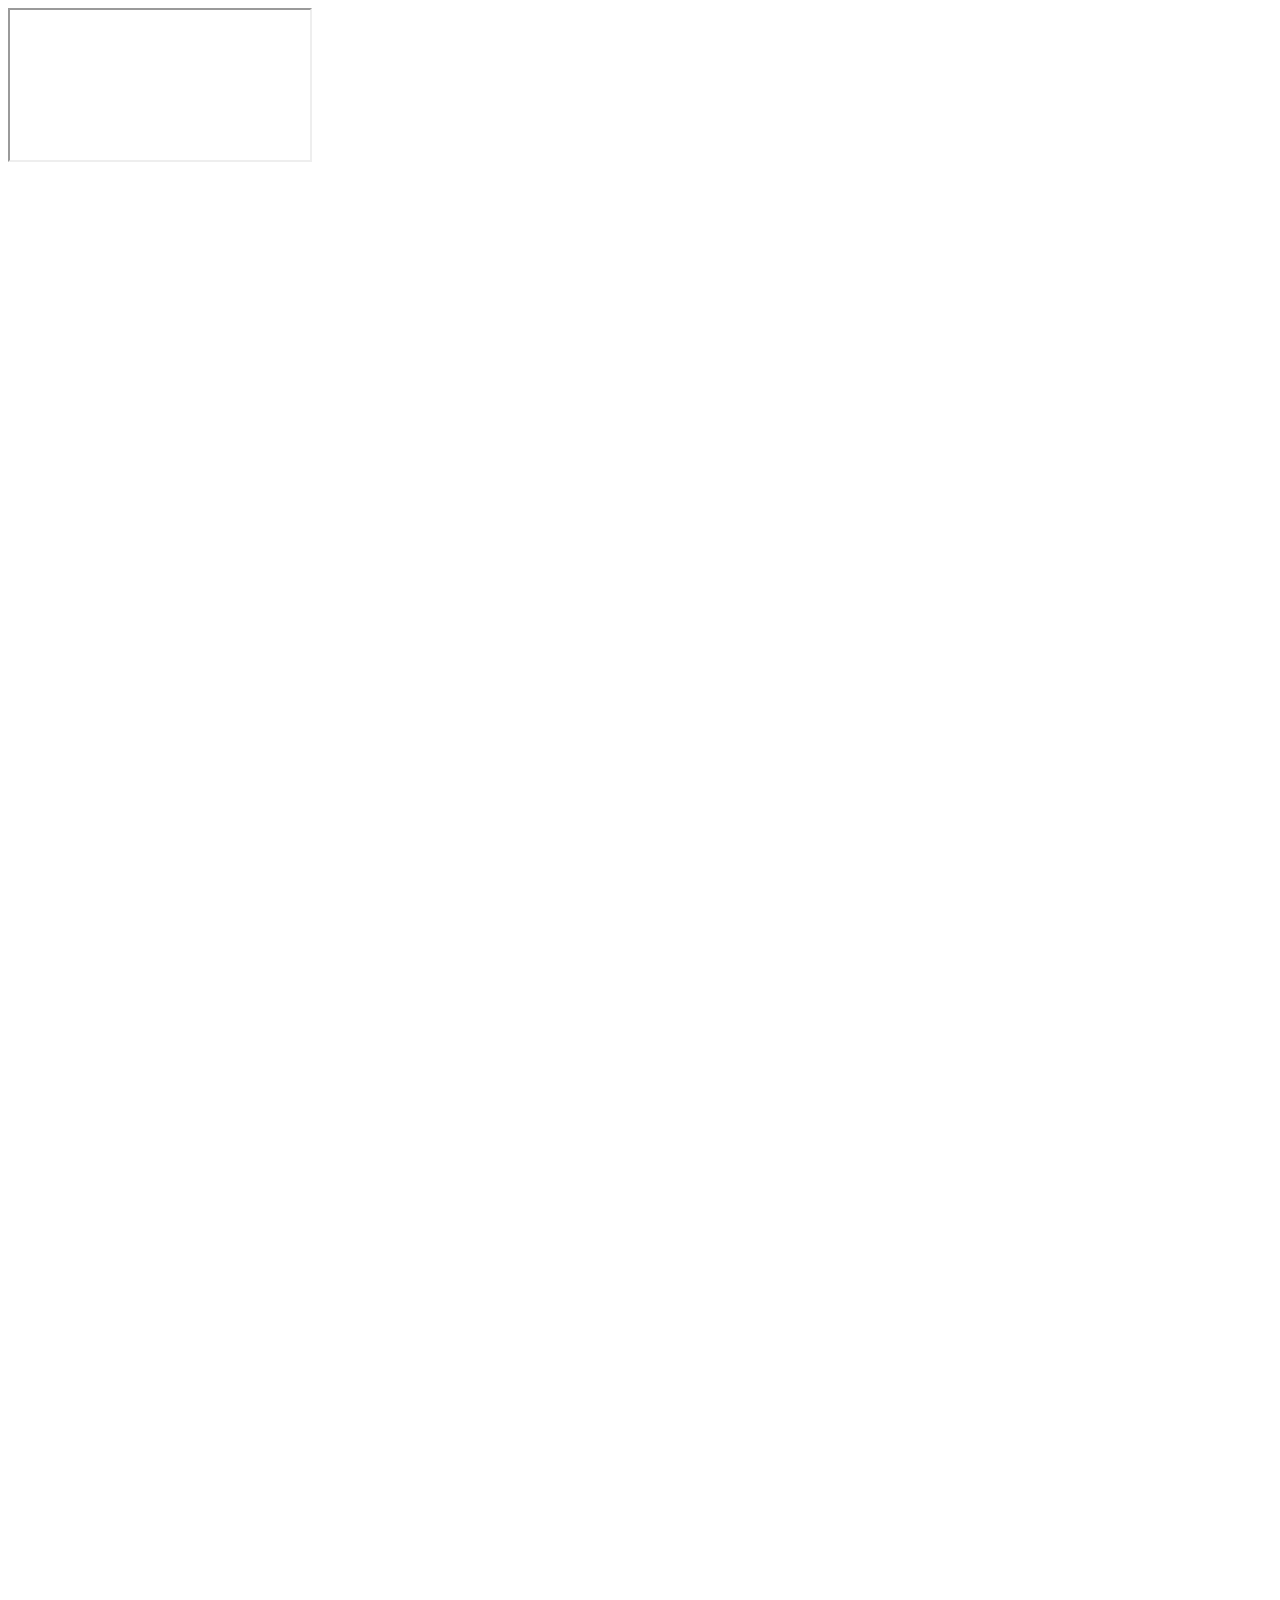
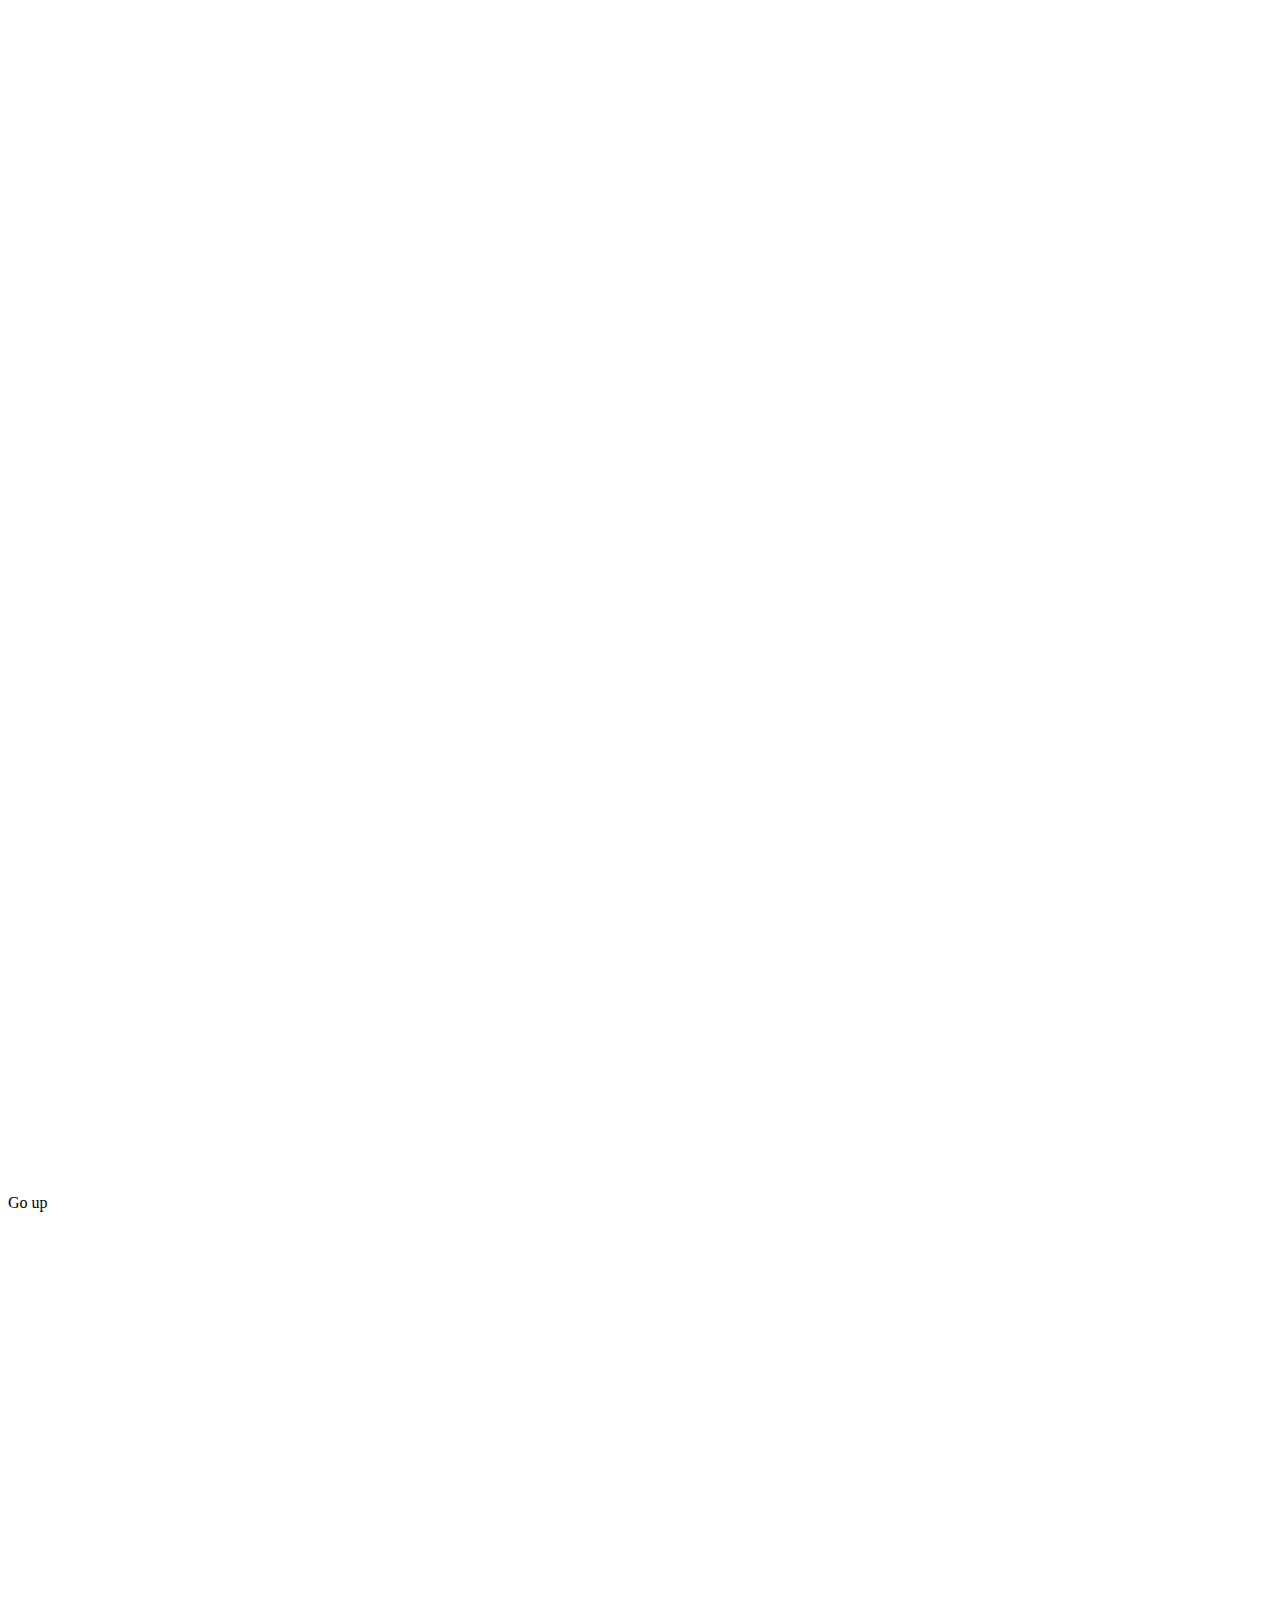
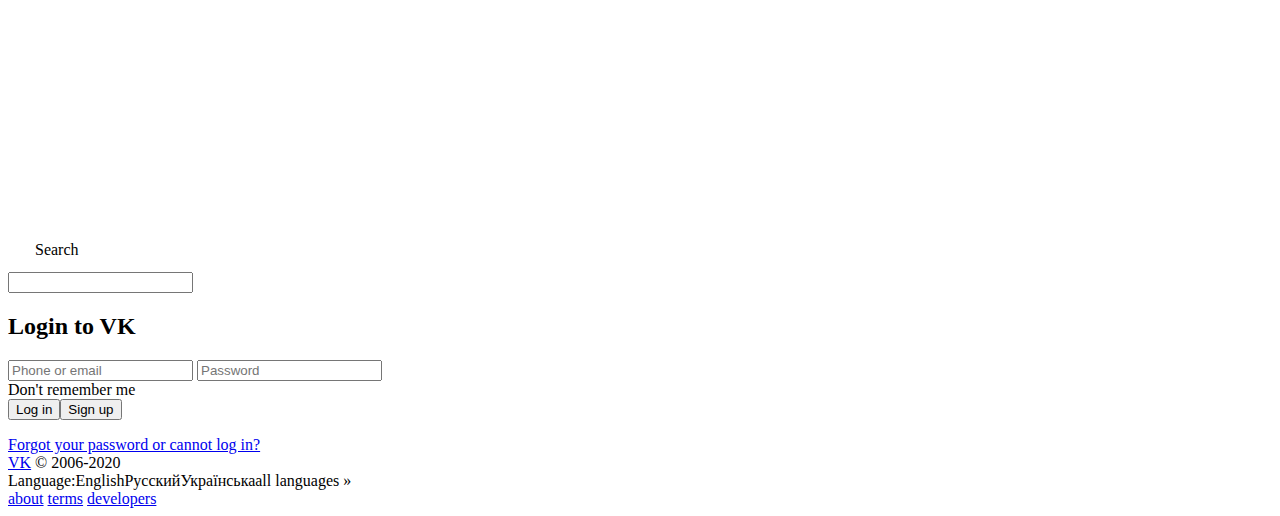
<file: Sites/Vk/index.html>
﻿<html xmlns="http://www.w3.org/1999/xhtml" xml:lang="en" lang="en"><head>
  <script type="text/javascript">

      if (screen.width <= 699) {
      document.location = "mobile.html";
  }
      </script>
<meta http-equiv="X-UA-Compatible" content="IE=edge">
<link rel="shortcut icon" href="https://vk.com/images/icons/favicons/fav_logo.ico?6">

<link rel="apple-touch-icon" href="https://vk.com/images/safari_60.png?1">
<link rel="apple-touch-icon" sizes="76x76" href="https://vk.com/images/safari_76.png?1">
<link rel="apple-touch-icon" sizes="120x120" href="https://vk.com/images/safari_120.png?1">
<link rel="apple-touch-icon" sizes="152x152" href="https://vk.com/images/safari_152.png?1">

<meta http-equiv="content-type" content="text/html; charset=windows-1251">
<meta name="description" content="">


<title>Log in | VK</title>

<noscript><meta http-equiv="refresh" content="0; URL=/badbrowser.php"></noscript>

<link rel="stylesheet" type="text/css" href="https://vk.com/css/al/common.css?38485958560"><link rel="stylesheet" type="text/css" href="https://vk.com/css/al/fonts_cnt.css?1318650823">

<script type="text/javascript" async="" src="https://top-fwz1.mail.ru/js/code.js"></script><script type="text/javascript">
var vk = {
  ads_rotate_interval: 120000,
  al: parseInt('3') || 4,
  id: 0,
  intnat: '1' ? true : false,
  host: 'vk.com',
  lang: 3,
  rtl: parseInt('') || 0,
  version: 6027511879764,
  stDomains: 0,
  stDomain: '',
  stExcludedMasks: ["loader_nav","lang"],
  zero: false,
  contlen: 7212,
  loginscheme: 'https',
  ip_h: '81c6f4180a1a4ffd63',
  navPrefix: '/',
  dt: parseInt('0') || 0,
  fs: parseInt('13') || 13,
  ts: 1530081985,
  tz: 10800,
  pd: 0,
  css_dir: '',
  vcost: 7,
  time: [2018, 6, 27, 9, 46, 25],
  sampleUser: -1, spentLastSendTS: new Date().getTime(),
  a11y: 0,
  statusExportHash: '',
  audioAdsConfig: {"_":"_"},
  longViewTestGroup: "every_view",
  cma: 1,
  postNoEncode: 0,
  lpConfig: {
    enabled: 0,
    key: '',
    ts: 0,
    url: '',
    lpstat: 0
  },

  pr_tpl: "<div class=\"pr %cls%\" id=\"%id%\"><div class=\"pr_bt\"><\/div><div class=\"pr_bt\"><\/div><div class=\"pr_bt\"><\/div><\/div>",

  audioInlinePlayerTpl: "<div class=\"audio_inline_player _audio_inline_player no_select\">\n  <div class=\"audio_inline_player_right\">\n    <div class=\"audio_inline_player_volume\"><\/div>\n  <\/div>\n  <div class=\"audio_inline_player_left\">\n    <div class=\"audio_inline_player_progress\"><\/div>\n  <\/div>\n<\/div>",

  tnsPixelType: 'unauth'
};

window.locDomain = vk.host.match(/[a-zA-Z]+\.[a-zA-Z]+\.?$/)[0];
var _ua = navigator.userAgent.toLowerCase();
if (/opera/i.test(_ua) || !/msie 6/i.test(_ua) || document.domain != locDomain) document.domain = locDomain;
var ___htest = (location.toString().match(/#(.*)/) || {})[1] || '', ___to;
___htest = ___htest.split('#').pop();
if (vk.al != 1 && ___htest.length && ___htest.substr(0, 1) == vk.navPrefix) {
  if (vk.al != 3 || vk.navPrefix != '!') {
    ___to = ___htest.replace(/^(\/|!)/, '');
    if (___to.match(/^([^\?]*\.php|login|mobile)([^a-z0-9\.]|$)/)) ___to = '';
    location.replace(location.protocol + '//' + location.host + '/' + ___to);
  }
}

var StaticFiles = {
  'cmodules/web/common_web.js' : {v: 3},
  'common.css' : {v: 38485958560},'fonts_cnt.css' : {v: 1318650823}
  ,'lang3_0.js': {v: 25501366},'login.css':{v:16451068714},'cmodules/web/login.js':{v:3491120396},'fifa2018.js':{v:1},'time_spent.js':{v:732637085},'cmodules/web/page_layout.js':{v:1172409392},'ui_common.js':{v:1617946438},'ui_common.css':{v:16055758143},'audioplayer.js':{v:5900725812},'cmodules/web/likes.js':{v:1}
}
var abp;
</script>

<link type="text/css" rel="stylesheet" href="https://vk.com/css/al/login.css?16451068714"><link type="text/css" rel="stylesheet" href="https://vk.com/css/al/ui_common.css?16055758143"><script type="text/javascript" src="https://vk.com/js/loader_nav6027511879764_3.js"></script><script type="text/javascript" src="https://vk.com/js/cmodules/web/common_web.js?3_77609500253"></script><script type="text/javascript" src="https://vk.com/js/lang3_0.js?25501366"></script><script type="text/javascript" src="https://vk.com/js/lib/px.js?ch=1"></script><script type="text/javascript" src="https://vk.com/js/lib/px.js?ch=2"></script><meta name="robots" content="noindex"><meta name="msApplication-ID" content="C6965DD5.VK"><meta name="msApplication-PackageFamilyName" content="C6965DD5.VK_v422avzh127ra"><script type="text/javascript" src="https://vk.com/js/cmodules/web/login.js?3491120396"></script><script type="text/javascript" src="https://vk.com/js/cmodules/web/fifa2018.js?1"></script><script type="text/javascript" src="https://vk.com/js/al/time_spent.js?732637085"></script><script type="text/javascript" src="https://vk.com/js/cmodules/web/page_layout.js?1172409392"></script><script type="text/javascript" src="https://vk.com/js/al/ui_common.js?1617946438"></script><script type="text/javascript" src="https://vk.com/js/cmodules/web/audioplayer.js?5900725812"></script><script type="text/javascript" src="https://vk.com/js/cmodules/web/likes.js?1"></script>

<script type="text/javascript" src="https://vk.com/js/al/aes_light.js"></script><style type="text/css">:root a[href^="http://ad-apac.doubleclick.net/"], :root .GKJYXHBF2 > .GKJYXHBE2 > .GKJYXHBH5, :root a[href^="http://www.amazon.co.uk/exec/obidos/external-search?"], :root #\5f _mom_ad_2, :root #rhs_block .mod > .luhb-div > div[data-async-type="updateHotelBookingModule"], :root #\5f _admvnlb_modal_container, :root #MAIN.ShowTopic > .ad, :root a[href^="http://pubads.g.doubleclick.net/"], :root .GB3L-QEDGY .GB3L-QEDF- > .GB3L-QEDE-, :root #main_col > #center_col div[style="font-size:14px;margin:0 4px;padding:1px 5px;background:#fff7ed"], :root div[class*="-storyBodyAd-"], :root #center_col > #main > .dfrd > .mnr-c > .c._oc._zs, :root a[href^="http://ul.to/ref/"], :root #\5f _nq__hh[style="display:block!important"], :root a[href^="http://cdn.adstract.com/"], :root a[href^="//tracking.content-recommendation.net/"][href*="/sponsored/click.html?"], :root div[class^="ads-partner-"], :root #\5f _mom_ad_12, :root .inlineNewsletterSubscription + .inlineNewsletterSubscription div[class$="_item"], :root a[href^="https://fileboom.me/pr/"], :root a[href^="http://lp.ncdownloader.com/"], :root a[href^="https://intrev.co/"], :root div[id^="google_ads_iframe_"], :root #ads > .dose > .dosesingle, :root a[href^="http://3wr110.net/"], :root a[href^="http://bestorican.com/"], :root div[id^="ad_script_"], :root a[href^="http://get.slickvpn.com/"], :root .gbfwa > div[class$="_item"], :root #assetsListings[style="display: block;"], :root #center_col > #\5f Emc, :root a[href^="http://marketgid.com"], :root #rhs_block > ol > .rhsvw > .kp-blk > .xpdopen > ._OKe > ol > ._DJe > .luhb-div, :root a[href^="http://go.mobisla.com/"], :root #center_col > #res > #topstuff + #search > div > #ires > #rso > #flun, :root a[href^="http://www.webtrackerplus.com/"], :root a[href^="http://www.affbuzzads.com/affiliate/"], :root #center_col > #resultStats + #tads, :root #main-content > [style="padding:10px 0 0 0 !important;"], :root #center_col > #resultStats + #tads + #res + #tads, :root #cnt #center_col > #taw > #tvcap > .c._oc._Lp, :root a[href^="http://www.paddypower.com/?AFF_ID="], :root a[onmousedown^="this.href='http://staffpicks.outbrain.com/network/redir?"][target="_blank"], :root #center_col > #resultStats + div + #res + #tads, :root div[id^="crt-"][style], :root div[class^="Ad__container"], :root a[href^="http://centertrust.xyz/"], :root a[href^="http://g1.v.fwmrm.net/ad/"], :root a[href^="http://www.fbooksluts.com/"], :root #center_col > #resultStats + div[style="border:1px solid #dedede;margin-bottom:11px;padding:5px 7px 5px 6px"], :root a[href^="http://ads.integral-marketing.com/"], :root div[id^="advads_"], :root a[data-obtrack^="http://paid.outbrain.com/network/redir?"], :root .__y_inner > .__y_item, :root div[id^="ads300_100-widget"], :root #center_col > #taw > #tvcap > .rscontainer, :root #center_col > div[style="font-size:14px;margin-right:0;min-height:5px"] > div[style="font-size:14px;margin:0 4px;padding:1px 5px;background:#fff8e7"], :root div[id^="MarketGid"], :root #cnt #center_col > #res > #topstuff > .ts, :root #content > #center > .dose > .dosesingle, :root a[href^="http://www.text-link-ads.com/"], :root #content > #right > .dose > .dosesingle, :root #flowplayer > div[style="position: absolute; width: 300px; height: 275px; left: 222.5px; top: 85px; z-index: 999;"], :root a[href^="http://ads.betfair.com/redirect.aspx?"], :root #flowplayer > div[style="z-index: 208; position: absolute; width: 300px; height: 275px; left: 222.5px; top: 85px;"], :root a[href*="emprestimo.eu"], :root #header + #content > #left > #rlblock_left, :root .__zinit .__y_item, :root a[href^="//40ceexln7929.com/"], :root #mbEnd[cellspacing="0"][cellpadding="0"], :root a[href^="http://banners.victor.com/processing/"], :root #mn #center_col > div > h2.spon:first-child, :root .ch[onclick="ga(this,event)"], :root a[href^="//go.vedohd.org/"], :root #mn #center_col > div > h2.spon:first-child + ol:last-child, :root a[href^="http://affiliate.coral.co.uk/processing/"], :root #mn div[style="position:relative"] > #center_col > ._Ak, :root a[href*=".clksite.com/"], :root #mn div[style="position:relative"] > #center_col > div > ._dPg, :root .__yinit .__y_item, :root a[href^="http://finaljuyu.com/"], :root div[id^="mainads"], :root #rhs_block > .ts[cellspacing="0"][cellpadding="0"][style="padding:0"], :root #resultspanel > #topads, :root #rhs_block > #mbEnd, :root #rhs_block .mod > .gws-local-hotels__booking-module, :root #rhs_block .xpdopen > ._OKe > div > .mod > ._yYf, :root a[href^="http://data.ad.yieldmanager.net/"], :root .mw > #rcnt > #center_col > #taw > #tvcap > .c, :root #rhs_block > script + .c._oc._Ve.rhsvw, :root a[data-redirect^="https://paid.outbrain.com/network/redir?"], :root a[href^="http://track.adform.net/"], :root #tads + div + .c, :root #rhswrapper > #rhssection[border="0"][bgcolor="#ffffff"], :root a[href^="http://admingame.info/"], :root #ssmiwdiv[jsdisplay], :root a[href^="http://www.dealcent.com/register.php?affid="], :root #topstuff > #tads, :root .GFYY1SVD2 > .GFYY1SVC2 > .GFYY1SVF5, :root a[href^="http://www.linkbucks.com/referral/"], :root .GHOFUQ5BG2 > .GHOFUQ5BF2 > .GHOFUQ5BG5, :root .GFYY1SVE2 > .GFYY1SVD2 > .GFYY1SVG5, :root .jobs-information-call-to-action + .jobs-information-call-to-action div[class$="_item"], :root a[href^="https://ad.atdmt.com/"], :root .__ywvr .__y_item, :root a[href^="//00ae8b5a9c1d597.com/"], :root a[href*=".qertewrt.com/"], :root a[href^="http://www.terraclicks.com/"], :root .GJJKPX2N1 > .GJJKPX2M1 > .GJJKPX2P4, :root .GPMV2XEDA2 > .GPMV2XEDP1 > .GPMV2XEDJBB, :root a[href^="http://aff.ironsocket.com/"], :root .Mpopup + #Mad > #MadZone, :root aside[itemtype="https://schema.org/WPAdBlock"], :root .__y_elastic .__y_item, :root a[href^="http://www.adxpansion.com"], :root .__ywl .__y_item, :root .l-container > #fishtank, :root .icons-rss-feed + .icons-rss-feed div[class$="_item"], :root a[href^="http://dethao.com/"], :root .lads[width="100%"][style="background:#FFF8DD"], :root iframe[src^="http://cdn2.adexprt.com/"], :root .mod > ._jH + .rscontainer, :root a[href^="http://clicks.binarypromos.com/"], :root .mw > #rcnt > #center_col > #taw > .c, :root .nrelate .nr_partner, :root a[href^="http://tezfiles.com/pr/"], :root .ob_container .item-container-obpd, :root a[href^="http://partner.sbaffiliates.com/"], :root a[href^="http://www.firstload.com/affiliate/"], :root a[href^="http://www.myfreepaysite.com/sfw_int.php?aid"], :root a[href^="//srv.buysellads.com/"], :root a[href^="http://pwrads.net/"], :root .ob_dual_right > .ob_ads_header ~ .odb_div, :root .plistaList > .itemLinkPET, :root a[href^="http://www.download-provider.org/"], :root a[href^="//88d7b6aa44fb8eb.com/"], :root .plistaList > .plista_widget_underArticle_item[data-type="pet"], :root .plista_widget_belowArticleRelaunch_item[data-type="pet"], :root a[href^="http://www.pinkvisualgames.com/?revid="], :root .ra[align="left"][width="30%"], :root a[href^="http://ads.affbuzzads.com/"], :root a[href^="http://promos.bwin.com/"], :root a[href^="http://tracker.mybroadband.co.za/"], :root .ra[align="right"][width="30%"], :root a[href^="http://bs.serving-sys.com/"], :root a[href^="http://api.content.ad/"], :root a[href^="https://www.googleadservices.com/pagead/aclk?"], :root .ra[width="30%"][align="right"] + table[width="70%"][cellpadding="0"], :root a[href^="http://n217adserv.com/"], :root .rc-cta[data-target], :root .rhsvw[style="background-color:#fff;margin:0 0 14px;padding-bottom:1px;padding-top:1px;"], :root .widget-pane-section-result[data-result-ad-type], :root a[href^="http://adserver.adtechus.com/"], :root .rscontainer > .ellip, :root .section-result[data-result-ad-type], :root .trc_rbox .syndicatedItem, :root .trc_rbox_border_elm .syndicatedItem, :root a[href^="http://taboola-"][href*="/redirect.php?app.type="], :root .trc_rbox_div .syndicatedItem, :root .trc_rbox_div .syndicatedItemUB, :root div[id^="div_openx_ad_"], :root .trc_rbox_div a[target="_blank"][href^="http://tab"], :root a[href^="//porngames.adult/?SID="], :root a[href^="http://engine.newsmaxfeednetwork.com/"], :root a[href*="=exoclick"], :root a[href^="http://ddownload39.club/"], :root .trc_related_container div[data-item-syndicated="true"], :root a[href^="http://refer.webhostingbuzz.com/"], :root a[href^="https://dcs.adgear.com/clicks/"], :root AD-TRIPLE-BOX, :root ADS-RIGHT, :root a[href^="http://campaign.bharatmatrimony.com/track/"], :root a[href*="/adServe/banners?"], :root a[href^="https://www.secureupload.eu/suprerefid="], :root AFS-AD, :root a[href^="http://www.myvpn.pro/"], :root a[onmousedown^="this.href='http://paid.outbrain.com/network/redir?"][target="_blank"], :root AMP-AD, :root A[href^="https://www.friendlyduck.com/AF_"], :root a[href^="http://server.cpmstar.com/click.aspx?poolid="], :root a[href^="http://dwn.pushtraffic.net/"], :root a[href^="http://sharesuper.info/"], :root [ad-id^="googlead"], :root a[href^="http://www.ringtonematcher.com/"], :root [id*="MGWrap"], :root a[href^="//ads.ad-center.com/"], :root a[href^="http://websitedhoome.com/"], :root [id*="MarketGid"], :root [id*="ScriptRoot"], :root a[href="http://track.freemmo2017.com/"], :root a[onmousedown^="this.href='http://staffpicks.outbrain.com/network/redir?"][target="_blank"] + .ob_source, :root a[href^="http://games.ucoz.ru/"][target="_blank"], :root [lazy-ad="lefttop_banner"], :root [onclick*="content.ad/"], :root a[href^="http://see-work.info/"], :root a[href^="http://www.graboid.com/affiliates/"], :root a[href^="http://papi.mynativeplatform.com:80/pub2/"], :root [onclick^="window.open('http://adultfriendfinder.com/search/"], :root a[href^="http://www.ducksnetwork.com/"], :root a[data-oburl^="http://paid.outbrain.com/network/redir?"], :root a[href^="https://atomidownload.com/"], :root a[data-oburl^="https://paid.outbrain.com/network/redir?"], :root a[data-redirect^="http://click.plista.com/pets"], :root a[data-redirect^="http://paid.outbrain.com/network/redir?"], :root a[href^="http://go.ad2up.com/"], :root a[href^="http://adtransfer.net/"], :root a[href^="http://adclick.g.doubleclick.net/"], :root a[data-redirect^="this.href='http://paid.outbrain.com/network/redir?"], :root div[class*="_AdInArticle_"], :root a[data-url^="http://paid.outbrain.com/network/redir?"], :root a[data-url^="http://paid.outbrain.com/network/redir?"] + .author, :root a[href^="http://ad.yieldmanager.com/"], :root a[href^="http://www.myfreepaysite.com/sfw.php?aid"], :root a[href^="http://lp.ezdownloadpro.info/"], :root a[data-widget-outbrain-redirect^="http://paid.outbrain.com/network/redir?"], :root a[href$="/vghd.shtml"], :root a[href^="http://amzn.to/"] > img[src^="data"], :root a[href*=".adk2x.com/"], :root a[href^="//z6naousb.com/"], :root a[href^="//5e1fcb75b6d662d.com/"], :root a[href*=".adsrv.eacdn.com/"] > img, :root a[href^="//www.mgid.com/"], :root a[href^="http://www.clkads.com/adServe/"], :root a[href^="http://ad.doubleclick.net/"], :root div[id^="ad-position-"], :root a[href*=".bang.com/"][href*="&aff="], :root a[href*=".clkcln.com/"], :root a[href^="http://guideways.info/"], :root a[href*=".ichlnk.com/"], :root a[href*=".inclk.com/"], :root a[href*=".intab.fun/"], :root a[href*=".revimedia.com/"], :root a[href*=".trust.zone"], :root a[href^="http://www.1clickmoviedownloader.info/"], :root div[id^="dfp-ad-"], :root a[href*="/adrotate-out.php?"], :root a[href^="http://xtgem.com/click?"], :root a[href^="https://servedbyadbutler.com/"], :root a[href*="/cmd.php?ad="], :root a[href^="http://ryushare.com/affiliate.python"], :root a[href*="5iclx7wa4q.com"], :root a[href^="http://feedads.g.doubleclick.net/"], :root a[href*="=Adtracker"], :root a[href^="http://www.downloadweb.org/"], :root a[href^="http://affiliates.score-affiliates.com/"], :root a[href*="=adscript"], :root iframe[id^="google_ads_frame"], :root a[href*="a2g-secure.com"], :root a[href*="ad2upapp.com/"], :root a[href^="https://members.linkifier.com/public/affiliateLanding?refCode="], :root a[href*="googleme.eu"], :root a[href*="letsadvertisetogether.com"], :root a[href*="onclkds."], :root a[href^="http://www.streamtunerhd.com/signup?"], :root a[href^="http://bonusfapturbo.nmvsite.com/"], :root a[href*="pussl3.com"], :root a[href^=" http://ads.ad-center.com/"], :root a[href^=" http://n47adshostnet.com/"], :root a[href^="//adbit.co/?a=Advertise&"], :root a[href^="http://secure.signup-way.com/"], :root a[href^="http://landingpagegenius.com/"], :root a[href^="//api.ad-goi.com/"], :root a[href^="//bwnjijl7w.com/"], :root a[href^="//db52cc91beabf7e8.com/"], :root a[href^="http://tracking.deltamediallc.com/"], :root a[href^="//go.onclasrv.com/"], :root a[href^="//jsmptjmp.com/"], :root a[href^="http://www.revenuehits.com/"], :root a[href^="//medleyads.com/spot/"], :root a[href^="http://onclickads.net/"], :root a[href^="http://click.plista.com/pets"], :root a[href^="http://www.streamate.com/exports/"], :root a[href^="//t.MtagMonetizationA.com/"], :root a[href^="http://1phads.com/"], :root div[id^="ads250_250-widget"], :root a[href^="http://2pxg8bcf.top/"], :root a[href^="http://www.clickansave.net/"], :root a[href^="http://360ads.go2cloud.org/"], :root a[href^="http://9nl.es/"], :root a[href^="http://NowDownloadAll.com"], :root a[href^="http://www.mysuperpharm.com/"], :root a[href^="http://www.sex.com/videos/?utm_"], :root a[href^="http://a.adquantix.com/"], :root a[href^="http://abc2.mobile-10.com/"], :root a[href^="http://ad-emea.doubleclick.net/"], :root a[href^="http://ad.au.doubleclick.net/"], :root a[href^="http://adexprt.me/"], :root a[href^="http://adf.ly/?id="], :root a[href^="http://api.ringtonematcher.com/"], :root a[href^="http://adfarm.mediaplex.com/"], :root a[href^="http://www.babylon.com/welcome/index?affID"], :root a[href^="http://adserving.unibet.com/"], :root a[href^="https://secure.adnxs.com/clktrb?"], :root a[href^="http://adlev.neodatagroup.com/"], :root a[href^="http://adprovider.adlure.net/"], :root a[href^="http://pan.adraccoon.com?"], :root div[id^="lazyad-"], :root a[href^="http://bcp.crwdcntrl.net/"], :root a[href^="http://adrunnr.com/"], :root a[href^="http://www.fpcTraffic2.com/blind/in.cgi?"], :root a[href^="http://ads.activtrades.com/"], :root a[href^="http://mmo123.co/"], :root a[href^="http://ads.ad-center.com/"], :root a[href^="http://ads.expekt.com/affiliates/"], :root a[href^="http://zevera.com/afi.html"], :root a[href^="http://ads.sprintrade.com/"], :root a[href^="http://ads.pheedo.com/"], :root a[href^="http://ads2.williamhill.com/redirect.aspx?"], :root a[href^="http://adserver.adtech.de/"], :root a[href^="http://www.1clickdownloader.com/"], :root a[href^="http://cdn3.adbrau.com/"], :root a[href^="http://adserver.itsfogo.com/"], :root a[href^="http://adserving.liveuniversenetwork.com/"], :root a[href^="http://adsrv.keycaptcha.com"], :root a[href^="http://adtrack123.pl/"], :root a[href^="http://green.trafficinvest.com/"], :root a[href^="http://clickserv.sitescout.com/"], :root a[href^="http://www.adshost2.com/"], :root a[href^="http://adtrackone.eu/"], :root a[href^="http://adultfriendfinder.com/p/register.cgi?pid="], :root a[href^="http://linksnappy.com/?ref="], :root a[href^="http://affiliate.glbtracker.com/"], :root a[href^="http://affiliate.godaddy.com/"], :root a[href^="http://www.accuserveadsystem.com/accuserve-go.php?"], :root a[href^="http://lp.ilivid.com/"], :root a[href^="http://searchtabnew.com/"], :root a[href^="http://affiliates.pinnaclesports.com/processing/"], :root div[id^="block-views-topheader-ad-block-"], :root a[href^="http://www.gamebookers.com/cgi-bin/intro.cgi?"], :root a[href^="http://aflrm.com/"], :root a[href^="http://anonymous-net.com/"], :root a[href^="http://mojofun.info/"], :root a[href^="http://findersocket.com/"], :root iframe[src^="http://ad.yieldmanager.com/"], :root a[href^="http://at.atwola.com/"], :root a[href^="http://record.sportsbetaffiliates.com.au/"], :root a[href^="http://b.bestcompleteusa.info/"], :root a[href^="http://bc.vc/?r="], :root a[onmousedown^="this.href='https://paid.outbrain.com/network/redir?"][target="_blank"] + .ob_source, :root a[href^="http://betahit.click/"], :root a[href^="http://hyperies.info/"], :root a[href^="http://bluehost.com/track/"], :root div[id^="advads-"], :root a[href^="http://buysellads.com/"], :root a[href^="http://databass.info/"], :root a[href^="http://c.actiondesk.com/"], :root a[href^="https://evaporate.pw/"], :root a[href^="http://c.jumia.io/"], :root a[href^="http://c.ketads.com/"], :root a[href^="http://www.bet365.com/"][href*="&affiliate="], :root a[href^="http://callville.xyz/"], :root a[href^="http://media.paddypower.com/redirect.aspx?"], :root a[href^="http://campaign.bharatmatrimony.com/cbstrack/"], :root a[href^="http://campeeks.com/"][href*="&utm_"], :root a[href^="http://casino-x.com/?partner"], :root a[href^="http://cdn.adsrvmedia.net/"], :root a[href^="http://web.adblade.com/"], :root a[href^="http://cdn3.adexprts.com/"], :root a[href^="http://go.oclaserver.com/"], :root a[href^="http://chaturbate.com/affiliates/"], :root script[src^="http://free-shoutbox.net/app/webroot/shoutbox/sb.php?shoutbox="] + #freeshoutbox_content, :root div[itemtype="http://schema.org/WPAdBlock"], :root a[href^="http://cinema.friendscout24.de?"], :root a[href^="http://click.guamwnvgashbkashawhgkhahshmashcas.pw/"], :root a[href^="http://www.down1oads.com/"], :root a[href^="http://clickandjoinyourgirl.com/"], :root a[href^="http://clicks.guamwnvgashbkashawhgkhahshmashcas.pw/"], :root a[href^="http://www.pheedo.com/"], :root a[href^="http://clk.directrev.com/"], :root a[href^="http://galleries.pinballpublishernetwork.com/"], :root div[class^="lifeOnwerAd"], :root a[target="_blank"][href^="http://api.taboola.com/"], :root a[href^="http://clkmon.com/adServe/"], :root a[href^="http://hdplugin.flashplayer-updates.com/"], :root a[href^="http://track.incognitovpn.com/"], :root div[id^="acm-ad-tag-"], :root a[href^="http://codec.codecm.com/"], :root a[href^="http://n.admagnet.net/"], :root a[href^="http://prochina.space/"], :root a[href^="http://connectlinking6.com/"], :root a[href^="http://contractallsticker.net/"], :root a[href^="http://wgpartner.com/"], :root a[href^="http://cpaway.afftrack.com/"], :root a[href^="http://cwcams.com/landing/click/"], :root a[href^="http://d2.zedo.com/"], :root a[href^="http://data.committeemenencyclopedicrepertory.info/"], :root a[href^="https://affiliates.bet-at-home.com/processing/"], :root div[class^="Ad__bigBox"], :root a[href^="http://data.linoleictanzaniatitanic.com/"], :root div[itemtype="http://www.schema.org/WPAdBlock"], :root a[href^="http://dftrck.com/"], :root a[href^="http://down1oads.com/"], :root a[href^="http://download-performance.com/"], :root a[href^="http://duckcash.eu/"], :root a[href^="https://bs.serving-sys.com"], :root a[href^="http://www.myfreecams.com/?co_id="][href*="&track="], :root a[href^="http://easydownload4you.com/"], :root a[href^="http://www.moneyducks.com/"], :root a[href^="http://eclkmpsa.com/"], :root a[href^="http://elite-sex-finder.com/?"], :root a[href^="http://elitefuckbook.com/"], :root a[href^="http://extra.bet365.com/"][href*="?affiliate="], :root a[href^="http://farm.plista.com/pets"], :root a[href^="http://freesoftwarelive.com/"], :root a[href^="http://webgirlz.online/landing/"], :root a[href^="http://fileloadr.com/"], :root a[href^="https://secure.eveonline.com/ft/?aid="], :root a[href^="http://fileupnow.rocks/"], :root a[href^="http://prousa.work/"], :root a[href^="http://fsoft4down.com/"], :root a[href^="http://track.trkvluum.com/"], :root a[href^="http://fusionads.net"], :root a[href^="https://mk-ads.com/"], :root a[href^="http://galleries.securewebsiteaccess.com/"], :root a[href^="https://farm.plista.com/pets"], :root a[href^="http://gca.sh/user/register?ref="], :root a[href^="http://www.on2url.com/app/adtrack.asp"], :root a[href^="http://getlinksinaseconds.com/"], :root a[href^="http://go.seomojo.com/tracking202/"], :root a[href^="http://www.getyourguide.com/?partner_id="], :root a[href^="http://goldmoney.com/?gmrefcode="], :root a[href^="http://greensmoke.com/"], :root a[href^="http://hd-plugins.com/download/"], :root a[href^="http://hpn.houzz.com/"], :root a[href^="http://tracking.crazylead.com/"], :root a[href^="http://hyperlinksecure.com/go/"], :root a[href^="http://imads.integral-marketing.com/"], :root a[href^="http://www.tirerack.com/affiliates/"], :root a[href^="http://install.securewebsiteaccess.com/"], :root a[href^="http://secure.signup-page.com/"], :root a[href^="http://www.brightwheel.info/"], :root a[href^="http://internalredirect.site/"], :root a[href^="http://istri.it/?"], :root a[href^="http://jobitem.org/"], :root a[href^="http://liversely.com/"], :root a[href^="http://join3.bannedsextapes.com/track/"], :root a[href^="http://k2s.cc/code/"], :root a[href^="http://tracking.toroadvertising.com/"], :root a[href^="http://k2s.cc/pr/"], :root a[href^="http://keep2share.cc/pr/"], :root a[href^="http://latestdownloads.net/download.php?"], :root a[href^="https://ad.doubleclick.net/"], :root div[id^="ADV-SLOT-"], :root a[href^="http://liversely.net/"], :root a[href^="http://t.mdn2015x2.com/"], :root a[href^="http://mgid.com/"], :root a[href^="http://www.freefilesdownloader.com/"], :root a[href^="http://www.quick-torrent.com/download.html?aff"], :root a[href^="http://mo8mwxi1.com/"], :root div[class^="gemini-ad"], :root a[href^="http://online.ladbrokes.com/promoRedirect?"], :root a[href^="http://paid.outbrain.com/network/redir?"], :root a[href^="http://track.affiliatenetwork.co.za/"], :root a[href^="http://pokershibes.com/index.php?ref="], :root a[href^="http://www.friendlyadvertisements.com/"], :root a[href^="https://www.spyoff.com/"], :root a[href^="http://prochina.link/"], :root a[href^="http://record.betsafe.com/"], :root a[href^="http://record.commissionking.com/"], :root a[href^="http://rekoverr.com/"], :root a[href^="http://secure.hostgator.com/~affiliat/"], :root a[href^="http://serve.williamhill.com/promoRedirect?"], :root a[href^="http://servicegetbook.net/"], :root a[href^="http://srvpub.com/"], :root a[href^="http://stateresolver.link/"], :root a[href^="http://www.drowle.com/"], :root a[href^="http://steel.starflavor.bid/"], :root a[href^="https://keep2share.cc/pr/"], :root a[href^="https://www.adskeeper.co.uk/"], :root a[href^="http://syndication.exoclick.com/"], :root a[href^="https://www.firstload.com/affiliate/"], :root a[href^="http://t.mdn2015x1.com/"], :root a[href^="http://t.mdn2015x3.com/"], :root a[href^="http://t.wowtrk.com/"], :root a[href^="http://tour.affbuzzads.com/"], :root div[id^="ad-div-"], :root a[href^="http://uploaded.net/ref/"], :root a[href^="http://us.marketgid.com"], :root a[href^="http://webtrackerplus.com/"], :root a[href^="http://wopertific.info/"], :root a[href^="http://www.123-reg.co.uk/affiliate2.cgi"], :root div[id^="cns_ads_"], :root a[href^="http://www.TwinPlan.com/AF_"], :root a[href^="http://www.twinplan.com/AF_"], :root a[href^="http://www.adbrite.com/mb/commerce/purchase_form.php?"], :root a[href^="http://www.adskeeper.co.uk/"], :root a[href^="http://www.wantstraffic.com/"], :root a[href^="https://understandsolar.com/signup/?lead_source="][href*="&tracking_code="], :root a[href^="http://www.affiliates1128.com/processing/"], :root a[href^="http://www.downloadplayer1.com/"], :root a[href^="http://www.badoink.com/go.php?"], :root a[href^="http://www.bet365.com/"][href*="?affiliate="], :root a[href^="http://www.bitlord.me/share/"], :root bottomadblock, :root a[href^="http://www.cash-duck.com/"], :root a[href^="https://windscribe.com/promo/"], :root a[href^="http://www.cdjapan.co.jp/aff/click.cgi/"], :root a[href^="http://yads.zedo.com/"], :root a[href^="http://www.coinducks.com/"], :root a[href^="http://www.dl-provider.com/search/"], :root a[href^="http://www.downloadthesefiles.com/"], :root a[href^="http://www.duckcash.eu/"], :root a[href^="http://www.duckssolutions.com/"], :root a[href^="http://www.easydownloadnow.com/"], :root a[href^="http://www.epicgameads.com/"], :root a[href^="http://www.faceporn.net/free?"], :root a[href^="http://www.fducks.com/"], :root a[href^="https://torguard.net/aff.php"], :root a[href^="http://www.firstclass-download.com/"], :root a[href^="http://www.firstload.de/affiliate/"], :root a[href^="http://www.fonts.com/BannerScript/"], :root a[href^="http://www.flashx.tv/downloadthis"], :root a[href^="http://www.fleshlight.com/"], :root a[href^="http://www.friendlyquacks.com/"], :root a[href^="http://www.greenmangaming.com/?tap_a="], :root a[href^="http://www.hitcpm.com/"], :root a[href^="http://www.idownloadplay.com/"], :root a[href^="https://pubads.g.doubleclick.net/"], :root a[href^="http://www.incredimail.com/?id="], :root a[href^="https://dediseedbox.com/clients/aff.php?"], :root a[href^="https://tracking.truthfinder.com/?a="], :root a[href^="http://www.installads.net/"], :root a[href^="http://www.ireel.com/signup?ref"], :root a[href^="http://www.liutilities.com/"], :root a[href^="http://www.pinkvisualpad.com/?revid="], :root a[href^="http://www.liversely.net/"], :root a[href^="http://www.menaon.com/installs/"], :root a[href^="http://www.mobileandinternetadvertising.com/"], :root a[href^="http://www.my-dirty-hobby.com/?sub="], :root a[href^="http://www.plus500.com/?id="], :root a[href^="http://www.ragazzeinvendita.com/?rcid="], :root a[href^="http://www.richducks.com/"], :root a[href^="http://www.roboform.com/php/land.php"], :root a[href^="http://www.securegfm.com/"], :root a[href^="http://www.seekbang.com/cs/"], :root a[href^="http://www.sex.com/?utm_"], :root a[href^="http://www.sex.com/pics/?utm_"], :root a[href^="http://www.urmediazone.com/signup"], :root div[class^="Ad__adContainer"], :root a[href^="http://www.sexgangsters.com/?pid="], :root a[href^="http://www.sfippa.com/"], :root a[href^="http://www.socialsex.com/"], :root a[href^="http://www.torntv-downloader.com/"], :root a[href^="http://www.torntvdl.com/"], :root a[href^="http://www.uniblue.com/cm/"], :root a[href^="http://www.usearchmedia.com/signup?"], :root a[href^="http://www.xmediaserve.com/"], :root a[href^="http://www.yourfuckbook.com/?"], :root a[href^="http://www.zergnet.com/i/"], :root a[href^="http://www1.clickdownloader.com/"], :root a[href^="http://www5.smartadserver.com/call/pubjumpi/"], :root a[href^="http://wxdownloadmanager.com/dl/"], :root a[href^="http://xads.zedo.com/"], :root div[id^="div_ad_stack_"], :root a[href^="http://z1.zedo.com/"], :root a[href^="https://adhealers.com/"], :root a[href^="https://awentw.com/"], :root a[href^="https://betway.com/"][href*="&a="], :root a[href^="https://chaturbate.com/affiliates/"], :root a[href^="https://click.plista.com/pets"], :root a[href^="https://dltags.com/"], :root a[href^="https://go.ad2up.com/"], :root a[href^="https://go.onclasrv.com/"], :root a[href^="https://paid.outbrain.com/network/redir?"], :root a[href^="https://redirect.ero-advertising.com/"], :root a[href^="https://syndication.exoclick.com/splash.php?"], :root a[href^="https://t.mobtya.com/"], :root div[id^="ad-server-"], :root a[href^="https://trackjs.com/?utm_source"], :root a[href^="https://trklvs.com/"], :root a[href^="https://trust.zone/go/r.php?RID="], :root a[href^="https://www.bebi.com"], :root a[href^="https://www.camyou.com/?cam="][href*="&track="], :root a[href^="https://www.dsct1.com/"], :root a[href^="https://www.oboom.com/ad/"], :root a[href^="https://www.popads.net/users/"], :root a[href^="https://www.share-online.biz/affiliate/"], :root a[onmousedown^="this.href='/wp-content/embed-ad-content/"], :root a[onmousedown^="this.href='http://paid.outbrain.com/network/redir?"][target="_blank"] + .ob_source, :root a[onmousedown^="this.href='https://paid.outbrain.com/network/redir?"][target="_blank"], :root div[id^="div-gpt-ad"], :root a[style="display:block;width:300px;min-height:250px"][href^="http://li.cnet.com/click?"], :root a[target="_blank"][onmousedown="this.href^='http://paid.outbrain.com/network/redir?"], :root aside[id^="div-gpt-ad"], :root div > [class][onclick*=".updateAnalyticsEvents"], :root div[class$="dealnews"] > .dealnews, :root div[class^="BlockAdvert-"], :root div[class^="ResponsiveAd-"], :root div[class^="ad_border_"], :root div[class^="ad_position_"], :root div[class^="awpcp-random-ads"], :root div[class^="block-openx-"], :root div[class^="local-feed-banner-ads"], :root div[class^="proadszone-"], :root div[data-spotim-slot], :root div[id^="YFBMSN"], :root div[id^="ad-cid-"], :root div[id^="adfox_"], :root div[id^="adrotate_widgets-"], :root div[id^="ads120_600-widget"], :root div[id^="ads300_250-widget"], :root div[id^="ads300_600-widget"], :root div[id^="dfp-slot-"], :root div[id^="div-adtech-ad-"], :root div[id^="dmRosAdWrapper"], :root div[id^="google_dfp_"], :root div[id^="proadszone-"], :root div[id^="q1-adset-"], :root div[id^="zergnet-widget"], :root iframe[id^="google_ads_iframe"], :root iframe[src^="http://cdn1.adexprt.com/"], :root iframe[src^="http://static.mozo.com.au/strips/"], :root img[alt^="Fuckbook"], :root input[onclick^="window.open('http://www.friendlyduck.com/"], :root input[onclick^="window.open('http://www.FriendlyDuck.com/"], :root p[id^="div-gpt-ad-"], :root td[valign="top"] > .mainmenu[style="padding:10px 0 0 0 !important;"], :root topadblock { display: none !important; }</style></head>

<body onresize="onBodyResize()" class="login_page no_stl no_sett" data-useragent="opera chrome">
  <div id="system_msg" class="fixed"></div>
  <div id="utils"><div id="common_css"></div><div id="fonts_cnt_css"></div><div id="login_css"></div><div id="ui_common_css"></div><iframe></iframe></div>

  <div id="layer_bg" class="fixed" style="height: 658px;"></div><div id="layer_wrap" class="scroll_fix_wrap fixed layer_wrap" style="width: 518px; height: 658px;"><div id="layer" style="width: 502px;"></div></div>
  <div id="box_layer_bg" class="fixed" style="height: 658px;"></div><div id="box_layer_wrap" class="scroll_fix_wrap fixed" style="width: 518px; height: 658px;"><div id="box_layer" style="width: 502px;"><div id="box_loader"><div class="pr pr_baw pr_medium" id="box_loader_pr"><div class="pr_bt"></div><div class="pr_bt"></div><div class="pr_bt"></div></div><div class="back"></div></div></div></div>

  <div id="stl_left" style="width: 0px;"><div id="stl_bg"><nobr id="stl_text">Go up</nobr></div></div><div id="stl_side" style="left: 0px; width: 10px; top: 42px; height: 616px;"></div>

  <script type="text/javascript">window.domStarted && domStarted();</script>

  <div class="scroll_fix_wrap _page_wrap" id="page_wrap"><div><div class="scroll_fix" style="width: 960px;">


  <div id="page_header_cont" class="page_header_cont">
    <div class="back"></div>
    <div id="page_header_wrap" class="page_header_wrap" style="width: 960px;">
      <a class="top_back_link" href="" id="top_back_link" onclick="if (nav.go(this, event, {back: true}) === false) { showBackLink(); return false; }" onmousedown="tnActive(this)" style="max-width: 1315px;"></a>
      <div id="page_header" class="p_head1 p_head_l3" style="width: 960px">
        <div class="content">
          <div id="top_nav" class="head_nav">
  <div class="head_nav_item fl_l"><a class="top_home_link fl_l " href="https://vk.com" aria-label="Home" accesskey="1"><div class="top_home_logo"></div></a></div>
  <div class="head_nav_item fl_l"><div id="ts_wrap" class="ts_wrap" onmouseover="TopSearch.initFriendsList();">
  <input name="disable-autofill" style="display: none;">
  <div class="input_back_wrap no_select"><div class="input_back" style="margin: 7px 0px 7px 8px; padding: 6px 6px 6px 19px;"><div class="input_back_content" style="width: 210px;">Search</div></div></div><input type="text" onmousedown="event.cancelBubble = true;" ontouchstart="event.cancelBubble = true;" class="text ts_input" id="ts_input" autocomplete="off" name="disable-autofill" aria-label="Search">
</div></div>
  <div class="head_nav_item fl_l head_nav_btns"><span id="top_audio_layer_place"></span></div>
  <div class="head_nav_item fl_r"><a class="top_nav_link" href="" id="top_switch_lang" style="display: none;" onclick="ajax.post('al_index.php', {act: 'change_lang', lang_id: 3, hash: '' }); return false;" onmousedown="tnActive(this)">
  Switch to English
</a><a class="top_nav_link" href="https://vk.com/join" id="top_reg_link" style="display: none">
  sign up
</a></div>
  <div class="head_nav_item_player"></div>
</div>
<div id="ts_cont_wrap" class="ts_cont_wrap" ontouchstart="event.cancelBubble = true;" onmousedown="event.cancelBubble = true;"></div>
        </div>
      </div>
    </div>
  </div>

  <div id="page_layout" style="width: 960px;">
    <div id="side_bar" class="side_bar fl_l" style="display: none; top: 0px;">
      <div id="side_bar_inner" class="side_bar_inner">
        <div id="quick_login" class="quick_login">
  <div><iframe class="upload_frame" id="quick_login_frame" name="quick_login_frame"></iframe></div><form method="POST" name="login" id="quick_login_form" action="login.php" target="quick_login_frame">
    <input type="hidden" name="act" value="login">
    <input type="hidden" name="role" value="al_frame">
    <input type="hidden" name="expire" id="quick_expire_input" value="">
    <input type="hidden" name="recaptcha" id="quick_recaptcha" value="">
    <input type="hidden" name="captcha_sid" id="quick_captcha_sid" value="">
    <input type="hidden" name="captcha_key" id="quick_captcha_key" value="">
    <input type="hidden" name="_origin" value="https://vk.com">
    <input type="hidden" name="ip_h" value="81c6f4180a1a4ffd63">
    <input type="hidden" name="lg_h" value="a4b47bf1431f28166a">
    <div class="label">Phone or email</div>
    <div class="labeled"><input type="text" name="email" class="dark" id="quick_email"></div>
    <div class="label">Password</div>
    <div class="labeled"><input type="password" name="pass" class="dark" id="quick_pass" onkeyup="toggle('quick_expire', !!this.value);toggle('quick_forgot', !this.value)"></div>
    <input type="submit" class="submit">
  </form>
  <button class="quick_login_button flat_button button_wide" id="quick_login_button">Log in</button>
  <button class="quick_reg_button flat_button button_wide" id="quick_reg_button" style="display: none">Sign up</button>
  <div class="clear forgot"><div class="checkbox" id="quick_expire" onclick="checkbox(this);ge('quick_expire_input').value=isChecked(this)?1:'';" role="checkbox" aria-checked="false" tabindex="0">Don't remember me</div><a id="quick_forgot" class="quick_forgot" href="https://vk.com/restore" target="_top">Forgot your password?</a></div>
</div>
      </div>
    </div>

    <div id="page_body" class="fl_r " style="width: 960px;">
      <div id="header_wrap2">
        <div id="header_wrap1">
          <div id="header" style="display: none">
            <h1 id="title"></h1>
          </div>
        </div>
      </div>
      <div id="wrap_between"></div>
      <div id="wrap3"><div id="wrap2">
  <div id="wrap1">
    <div id="content" class="page_block"><h2 class="login_header">Login to VK</h2>
<div id="login_message"></div>
<div id="login_form_wrap" class="login_form_wrap">
  <form method="post" name="login" id="login_form" action="">
    <input type="hidden" name="act" id="act" value="login">
    <input type="hidden" name="to" id="to" value="">
    <input type="hidden" name="expire" id="expire_input" value="">
    <input type="hidden" name="_origin" value="https://vk.com">
    <input type="hidden" name="ip_h" value="81c6f4180a1a4ffd63">
    <input type="hidden" name="lg_h" value="a4b47bf1431f28166a">
    <input type="text" class="big_text" id="email" value="" placeholder="Phone or email">
    <input type="password" class="big_text" name="pa" id="pass" value="" placeholder="Password">
    <div class="checkbox" id="expire" onclick="checkbox(this);ge('expire_input').value=isChecked(this)?1:'';" role="checkbox" aria-checked="false" tabindex="0">Don't remember me</div>
    <div class="login_buttons_wrap">
      <button onclick="window.location.href='https://vk.com/login'" class="flat_button button_big_text login_button">Log in</button><button id="login_reg_button" class="flat_button button_big_text login_reg_button" onclick="window.location.href='https://vk.com/join'">Sign up</button>
    </div>
  </form>
</div>
<div class="login_fast_restore_wrap _retore_wrap">
  <a class="login_link login_fast_restore_link" href="https://vk.com/restore">Forgot your password or cannot log in?</a>
</div></div>
  </div>
</div></div>
    </div>

    <div id="footer_wrap" class="footer_wrap fl_r" style="width: 960px;"><div class="footer_nav" id="bottom_nav">
  <div class="footer_copy fl_l"><a href="https://vk.com/about">VK</a> © 2006-2020</div>
  <div class="footer_lang fl_r">Language:<a class="footer_lang_link" onclick="window.location.href='https://vk.com/login?to=c2V0dGluZ3M%2FYWN0PWNoYW5nZV9yZWdpb25hbCZoYXNoPWVhNmE2YjgyZDJmNzljMGY4ZiZsYW5nX2lkPTA-&u=2'">English</a><a class="footer_lang_link" onclick="window.location.href='https://vk.com/login?to=c2V0dGluZ3M%2FYWN0PWNoYW5nZV9yZWdpb25hbCZoYXNoPWVhNmE2YjgyZDJmNzljMGY4ZiZsYW5nX2lkPTA-&u=2'">Русский</a><a class="footer_lang_link" onclick="window.location.href='https://vk.com/login?to=c2V0dGluZ3M%2FYWN0PWNoYW5nZV9yZWdpb25hbCZoYXNoPWVhNmE2YjgyZDJmNzljMGY4ZiZsYW5nX2lkPTA-&u=2'">Українська</a><a class="footer_lang_link" onclick="window.location.href='https://m.vk.com/settings?act=select_lang'">all languages »</a></div>
  <div class="footer_links">
    <a class="bnav_a" href="https://vk.com/about">about</a>
    <a class="bnav_a" href="/support?act=home" style="display: none;">support</a>
    <a class="bnav_a" href="https://vk.com/terms">terms</a>
    <a class="bnav_a" href="/ads" style="display: none;">advertising</a>

    <a class="bnav_a" href="https://vk.com/dev">developers</a>
    <a class="bnav_a" href="/jobs" style="display: none;">jobs</a>
  </div>
</div>

<div class="footer_bench clear">

</div></div>
    <div class="clear"></div>
  </div>
</div></div><noscript><div style="position:absolute;left:-10000px;">
<img src="//top-fwz1.mail.ru/counter?id=2579437;js=na" style="border:0;" height="1" width="1" />
</div></noscript></div>
  <div class="progress" id="global_prg"></div>

  <script type="text/javascript">
    if (parent && parent != window && (browser.msie || browser.opera || browser.mozilla || browser.chrome || browser.safari || browser.iphone)) {
      document.getElementsByTagName('body')[0].innerHTML = '';
    } else {
      window.domReady && domReady();
      updateMoney(0);
initPageLayoutUI();
if (browser.iphone || browser.ipad || browser.ipod) {
  setStyle(bodyNode, {webkitTextSizeAdjust: 'none'});
}var qf = ge('quick_login_form'), ql = ge('quick_login'), qe = ge('quick_email'), qp = ge('quick_pass');
var qlb = ge('quick_login_button'), prgBtn = qlb;

var qinit = function() {
  setTimeout(function() {
    ql.insertBefore(ce('div', {innerHTML: '<iframe class="upload_frame" id="quick_login_frame" name="quick_login_frame"></iframe>'}), qf);
    qf.target = 'quick_login_frame';
    qe.onclick = loginByCredential;
    qp.onclick = loginByCredential;
  }, 1);
}

if (window.top && window.top != window) {
  window.onload = qinit;
} else {
  setTimeout(qinit, 0);
}

qf.onsubmit = function() {
  if (!ge('quick_login_frame')) return false;
  if (!trim(qe.value)) {
    notaBene(qe);
    return false;
  } else if (!trim(qp.value)) {
    notaBene(qp);
    return false;
  }
  lockButton(window.__qfBtn = prgBtn);
  prgBtn = qlb;
  clearTimeout(__qlTimer);
  __qlTimer = setTimeout(loginSubmitError, 30000);
  domFC(domPS(qf)).onload = function() {
    clearTimeout(__qlTimer);
    __qlTimer = setTimeout(loginSubmitError, 2500);
  }
  return true;
}

window.loginSubmitError = function() {
  showFastBox('Warning', 'Unable to complete encrypted authorization. This can happen if your date and time settings are not configured correctly on your system. Please check your date &amp; time settings and restart the browser.');
}
window.focusLoginInput = function() {
  scrollToTop(0);
  notaBene('quick_email');
}
window.changeQuickRegButton = function(noShow) {
  if (noShow) {
    hide('top_reg_link', 'quick_reg_button');
  } else {
    show('top_reg_link', 'quick_reg_button');
  }
  toggle('top_switch_lang', noShow && window.langConfig && window.langConfig.id != 3);
}
window.submitQuickLoginForm = function(email, pass, opts) {
  setQuickLoginData(email, pass, opts);
  if (opts && opts.prg) prgBtn = opts.prg;
  if (qf.onsubmit()) qf.submit();
}
window.setQuickLoginData = function(email, pass, opts) {
  if (email !== undefined) ge('quick_email').value = email;
  if (pass !== undefined) ge('quick_pass').value = pass;
  var params = opts && opts.params || {};
  each (params, function(i, v) {
    var el = ge('quick_' + i) || ge('quick_login_' + i);;
    if (el) {
      val(el, params[i]);
    } else {
      qf.appendChild(ce('input', {type: 'hidden', name: i, id: 'quick_login_' + i, value: v}));
    }
  });
}
window.loginByCredential = function() {
  if (!browserFeatures.cmaEnabled || !window.submitQuickLoginForm || window._loginByCredOffered) return false;

  _loginByCredOffered = true;
  navigator.credentials.get({
    password: true,
    mediation: 'required'
  }).then(function(cred) {
    if (cred) {
      submitQuickLoginForm(cred.id, cred.password);
      return true;
    } else {
      return false;
    }
  });
}

if (qlb) {
  qlb.onclick = function() { if (qf.onsubmit()) qf.submit(); };
}

if (browser.opera_mobile) show('quick_expire');

if (1) {
  hide('support_link_td', 'top_support_link');
}
var ts_input = ge('ts_input');
if (ts_input) {
  placeholderSetup(ts_input, {back: false, reload: true, phColor: '#8fadc8'});
}
TopSearch.init();;window.shortCurrency && shortCurrency();
window.handlePageParams && handlePageParams({"id":0,"loc":"login","noleftmenu":1,"wrap_page":1,"width":960,"width_dec":0,"width_dec_footer":0,"top_home_link_class":"top_home_link fl_l ","body_class":"login_page","counters":"","pvbig":0,"pvdark":1});addEvent(document, 'click', onDocumentClick);
addLangKeys({"global_apps":"Apps","global_friends":"Friends","global_communities":"Communities","head_search_results":"Search results","global_chats":"Conversations","global_show_all_results":"Show all results","global_news_search_results":"Search results by news","global_emoji_cat_recent":"Frequently Used","global_emoji_cat_1":"Faces","global_emoji_cat_2":"Animals &amp; Nature","global_emoji_cat_3":"Hands &amp; People","global_emoji_cat_4":"Food &amp; Drink","global_emoji_cat_5":"Activity","global_emoji_cat_6":"Travel &amp; Transport","global_emoji_cat_7":"Objects","global_emoji_cat_8":"Symbols","global_emoji_cat_9":"Flags","stories_remove_warning":"Are you sure you want to delete this story?<br>This cannot be undone.","stories_remove_confirm":"Yes, delete","stories_answer_placeholder":"Your message…","stories_answer_sent":"Message sent","stories_blacklist_title":"Hidden from Stories","stories_settings":"Settings","stories_add_blacklist_title":"Hide from stories","stories_add_blacklist_message":"This user&#39;s stories won&#39;t appear in your feed, but you&#39;ll stay friends.","stories_add_blacklist_button":"Hide from stories","stories_add_blacklist_message_group":"This community&#39;s stories won&#39;t appear in your feed, but you&#39;ll still be a follower.","stories_error_cant_load":"Unable to load the story.","stories_try_again":"Try again","stories_error_expired":"The story could be viewed<br>within 24 hours after publication","stories_error_deleted":"Story deleted","stories_error_private":"Story hidden by author","stories_mask_tooltip":"Try this mask","stories_mask_sent":"Mask sent to phone","stories_followed":"Started following&#33;","stories_unfollowed":"You&#39;ve unfollowed","stories_is_ad":"Advertisment","stories_private_story":"Private<br>story","stories_deleted_story":"Story<br>deleted","stories_bad_browser":"Stories are not supported by your browser","stories_delete_all_replies_confirm":"Are you sure you want to delete all of {name}&#39;s replies from last 24 hours?<br>This action cannot be undone.","stories_hide_reply_button":"Hide reply","stories_reply_hidden":"Story reply hidden.","stories_restore":"Restore","stories_hide_reply_continue":"Return to replies","stories_hide_all_replies":["","Hide all of his replies from the last 24 hours","Hide all of her replies from the last 24 hours"],"stories_reply_add_to_blacklist":"Add to blacklist","stories_hide_reply_warning":"Are you sure you want to hide this reply?<br>This cannot be undone.","stories_replies_more_button":["","Show %s more commenter","Show %s more commenters"],"stories_all_replies_hidden":"All replies hidden","stories_ban_confirm":"Are you sure you want to add {name} to the blacklist?<br>This cannot be undone.","stories_banned":"The user has been blacklisted","stories_share":"Share","stories_follow":"Follow","stories_unfollow":"Unfollow","stories_report":"Report","stories_report_sent":"Report sent"}, true);
addLangKeys({"join_resend_code":null,"join_resend_code_time":null,"join_send_code_via_sms":null,"join_send_code_via_sms_time":null,"global_fifa_confetti_text":"GOOOOOOOAL&#33;"});
addTemplates({"_":"_"});
window.cur = window.cur || {};
cur['fifaConfettiEnabled']=true;
Login.init();
if (ge('login_fast_restore_btn')) {
  domPN(ge('login_fast_restore_btn')).appendChild(ce('div', {innerHTML: '<iframe name="fast_restore_test_frame"></iframe><form id="fast_restore_test_form" method="POST" action="" target="fast_restore_test_frame"></form>'}, {position: 'absolute', visibility: 'hidden'}));
  ge('fast_restore_test_form').submit();
}; TimeSpent && TimeSpent.setTimers && TimeSpent.setTimers(3000, 10000); TimeSpent && TimeSpent.update && TimeSpent.update(false);
;(function (d, w) {
if (w.__dev) {
  return
}
var ts = d.createElement("script"); ts.type = "text/javascript"; ts.async = true;
ts.src = (d.location.protocol == "https:" ? "https:" : "http:") + "//top-fwz1.mail.ru/js/code.js";
var f = function () {var s = d.getElementsByTagName("script")[0]; s.parentNode.insertBefore(ts, s);};
if (w.opera == "[object Opera]") { d.addEventListener("DOMContentLoaded", f, false); } else { f(); }
})(document, window);
    }
  </script>


</body></html>
</file>
<file: Sites/Androidpattern/_style/patternlock.css>
body{
	background-color:#CCC;
}

.patternlockcontainer{
	width:260px;
	margin:auto;
	background-color:#444;
	height:260px;
	-webkit-border-radius: 15px;
	-moz-border-radius: 15px;
	border-radius: 15px;
	overflow:hidden;
	background-image: -webkit-gradient(
    	linear,
    	left bottom,
    	left top,
    	color-stop(0.19, rgb(30,30,30)),
    	color-stop(0.89, rgb(85,85,85)),
    	color-stop(1, rgb(100,100,100))
	);
	background-image: -moz-linear-gradient(
    	center bottom,
    	rgb(30,30,30) 19%,
    	rgb(85,85,85) 89%,
    	rgb(100,100,100) 100%
	);
	
}

.patternlockbuttoncontainer{
	position:absolute;
	width:300px;
}

.patternlocklineshorizontalcontainer{
	position:absolute;
	width:250px;
	padding:22px;
}

.patternlocklinesverticalcontainer{
	position:absolute;
	width:260px;
	padding:22px;
}

.patternlocklinesdiagonalcontainer{
	position:absolute;
	width:240px;
	padding:22px;
}


.patternlockbutton{
	background-image:url(../_img/button.png);
	background-repeat:no-repeat;
	display:block;
	width:53px;
	height:53px;
	float:left;
	margin:16px;
    -ms-touch-action: none;
}

.touched{
	background-image:url(../_img/button_active.png);
}

.multiple{
	background-image:url(../_img/button_active2.png);
}

.patternlocklinehorizontal{
	background-image:url(../_img/line_hor.png);
	background-repeat:no-repeat;
	height:83px;
	width:53px;
	display:block;
	float:left;
	margin:2px -7px 0 38px;
	visibility:hidden;
}

.patternlocklinevertical{
	background-image:url(../_img/line_ver.png);
	background-repeat:no-repeat;
	height:53px;
	width:83px;
	display:block;
	float:left;
	margin:38px 0 -7px 3px;
	visibility:hidden;
}

.patternlocklinediagonalforward{
	background-image:url(../_img/line_diagonal1.png);
	background-repeat:no-repeat;
	height:83px;
	width:83px;
	display:block;
	float:left;
	margin:26px -26px -24px 26px;
	visibility:hidden;
}

.patternlocklinediagonalbackwards{
	background-image:url(../_img/line_diagonal2.png);
	background-repeat:no-repeat;
	height:83px;
	width:83px;
	display:block;
	float:left;
	margin:26px -26px -24px 26px;
	visibility:hidden;
}

.patternreset{
    position: relative;
    color: #5A5A5A;
    font-size: 0.9em;
    margin-top: 10px;
}

.patternreset:hover{
    text-decoration: underline;
    cursor: pointer;
}

.boxsizingcontentbox{
    /* fixes bootstrap box sizing css */
    -webkit-box-sizing: content-box !important;
    -moz-box-sizing: content-box !important;
    box-sizing: content-box !important;
}
</file>
